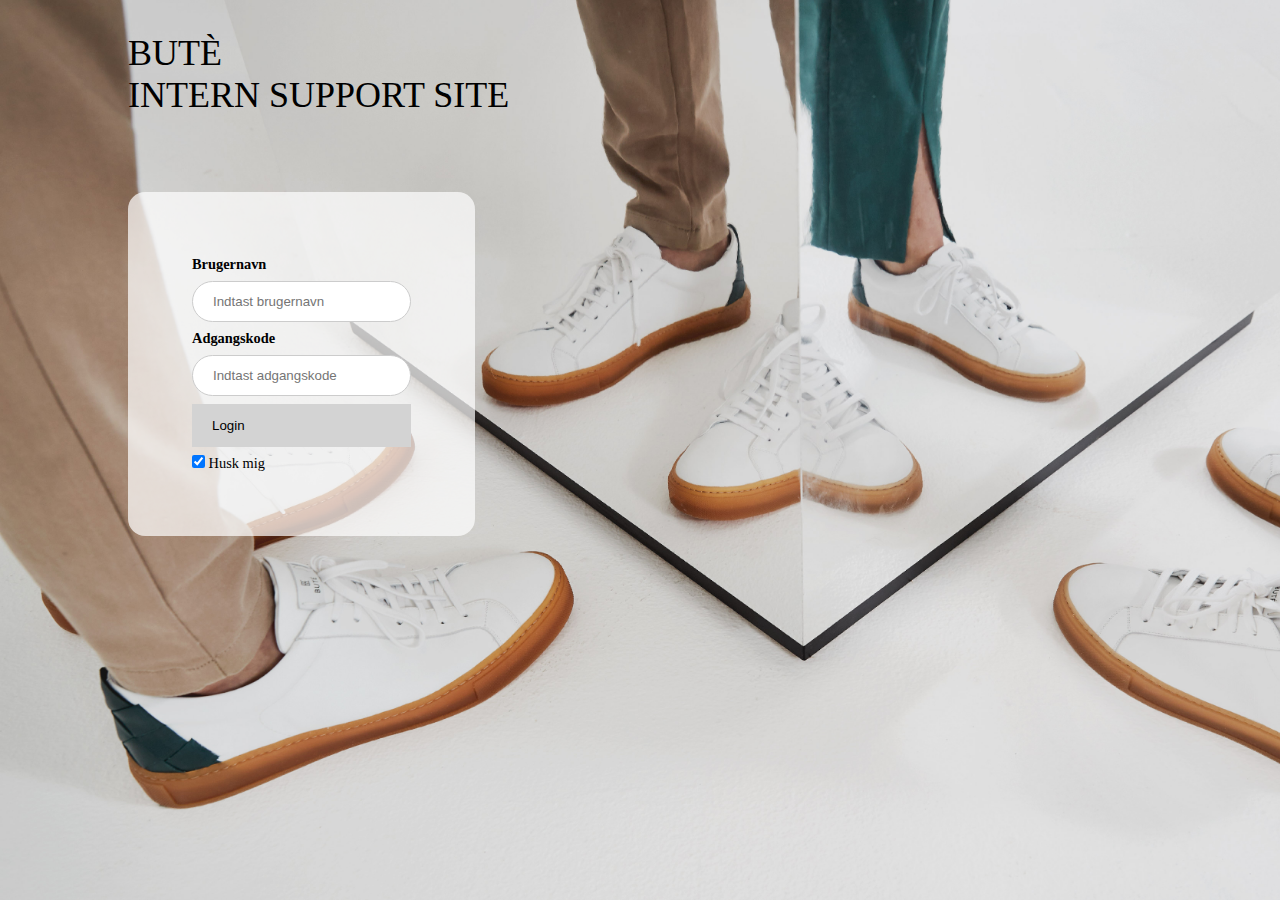
<file: index.html>
<!DOCTYPE html>
<html lang="da">
<head>
    <meta charset="UTF-8">
    <meta http-equiv="X-UA-Compatible" content="IE=edge">
    <meta name="viewport" content="width=device-width, initial-scale=1.0">
    <title>Intern support site</title>
    <link rel="stylesheet" href="css/style.css">
    <link rel="icon" type="image/x-icon" href="image/logo_32x32.png">

</head>

<body class="forside_container">
    
    <div class="loginContainer">
        <h1 class="h1login">BUTÈ <br> INTERN SUPPORT SITE</h1>

        <div class="login">
      <label for="uname"><b>Brugernavn</b></label>
      <input type="text" placeholder="Indtast brugernavn" name="uname" id="username" required>

      <label for="psw"><b>Adgangskode</b></label>
      <input type="password" placeholder="Indtast adgangskode" name="psw" id="password" required>
        
      <button type="button" value="Login" id="submit" onclick="validate()">Login</button>
      <label>
        <input type="checkbox" checked="checked" name="remember" id="rmbme"> Husk mig
      </label>
        </div>
    </div>
  

    <script src="js/login.js"></script>
</body>
</html>
</file>
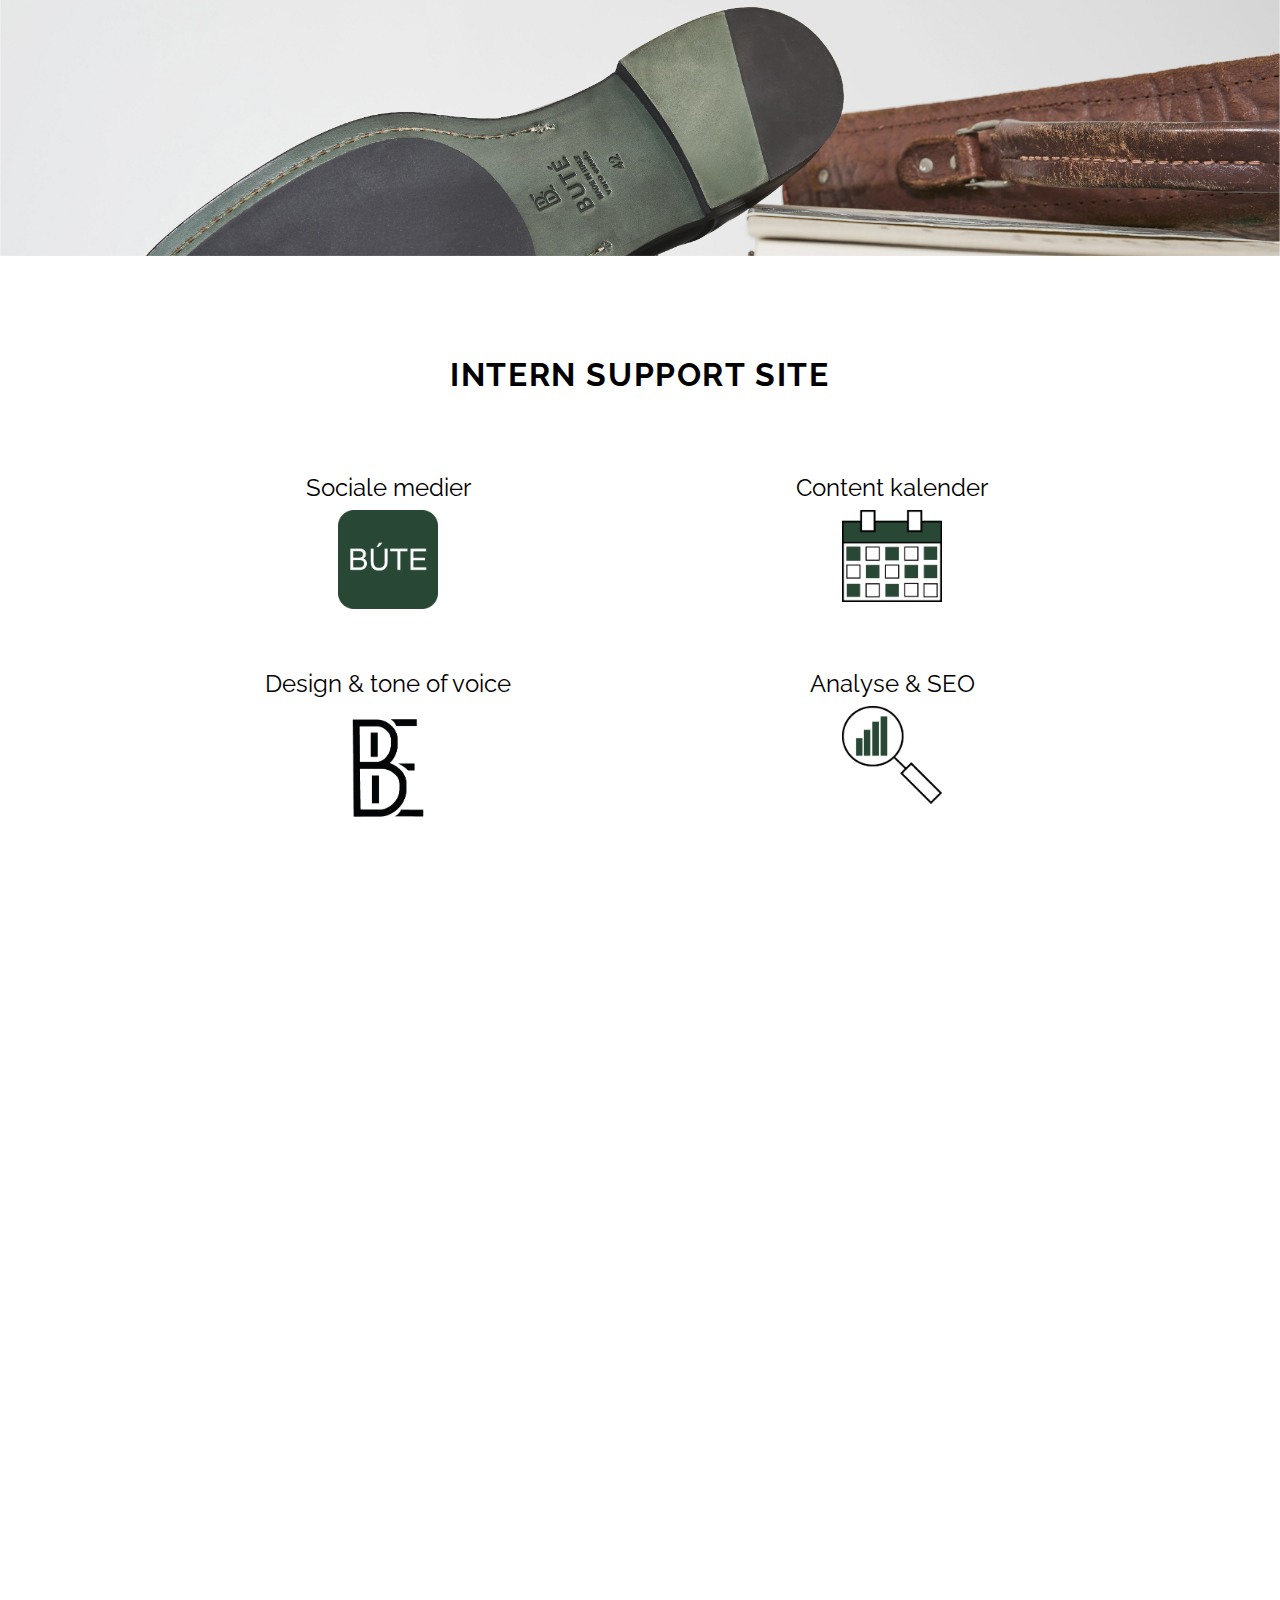
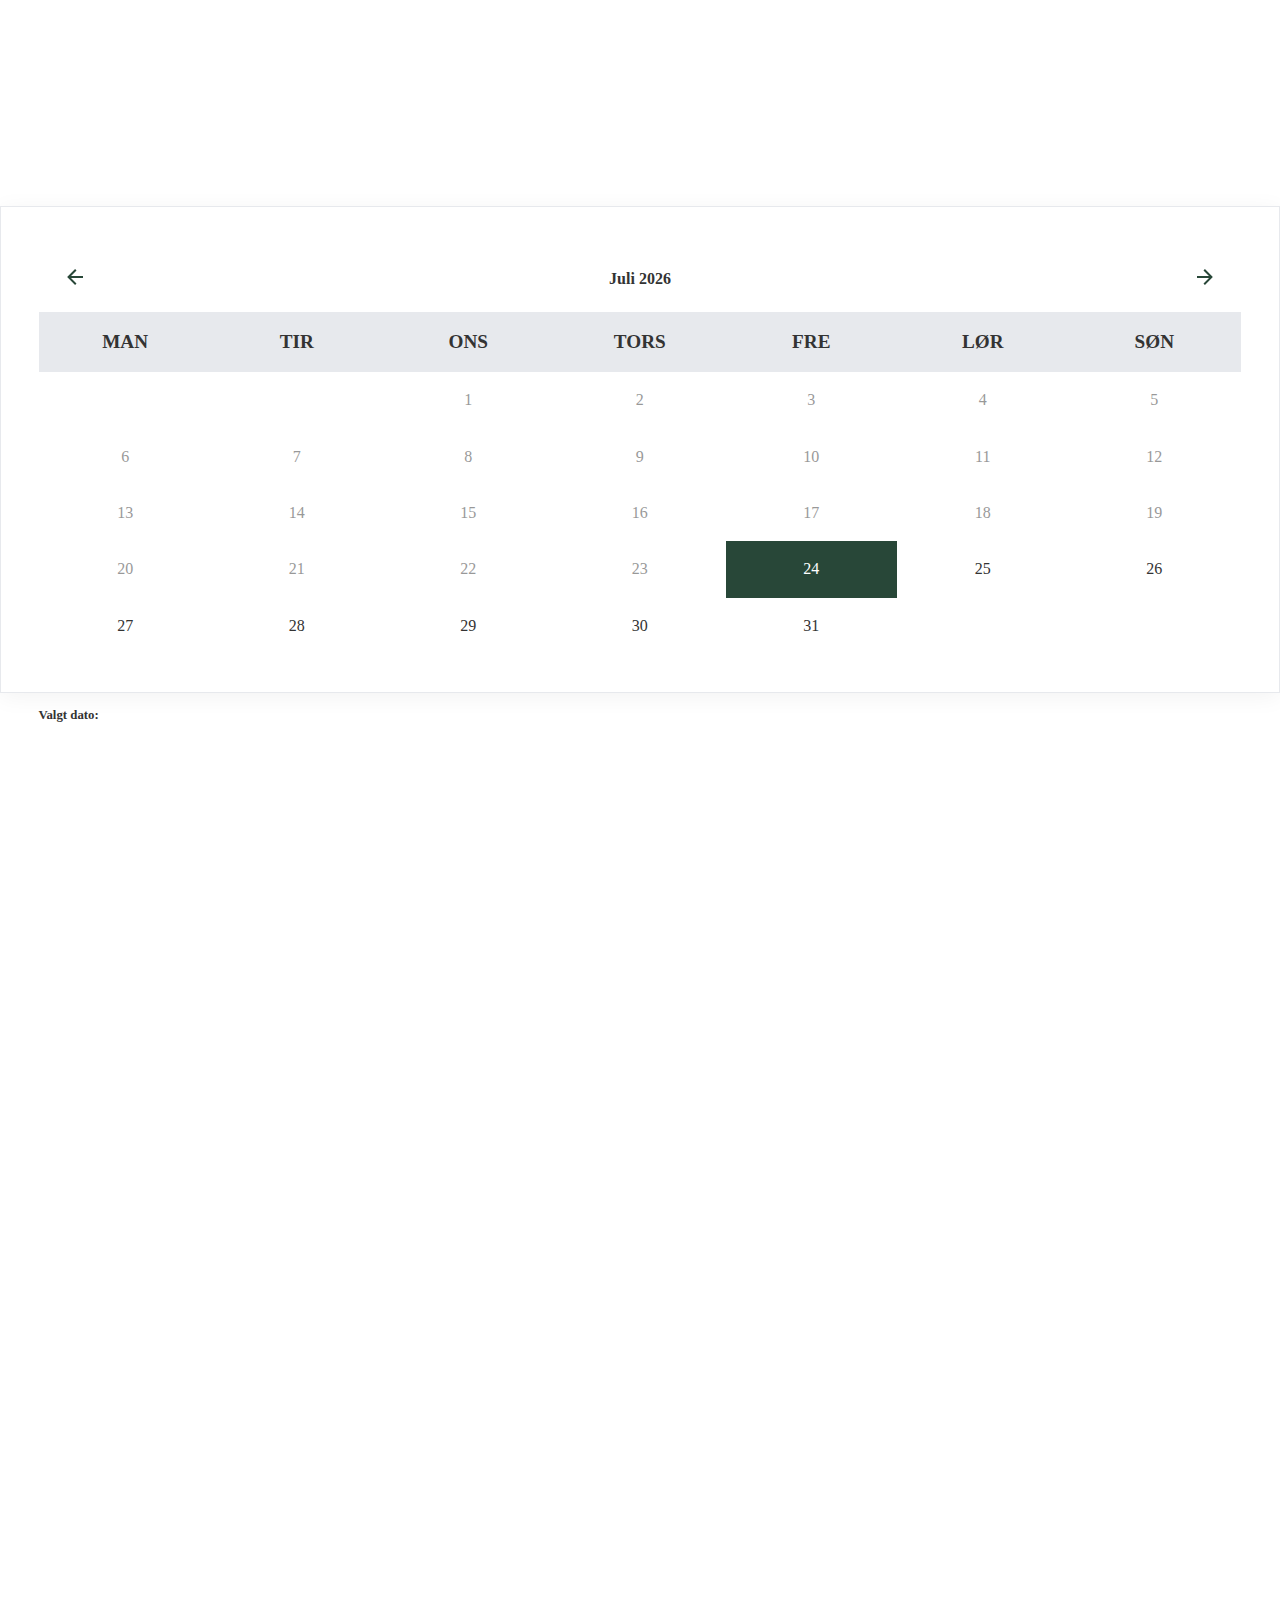
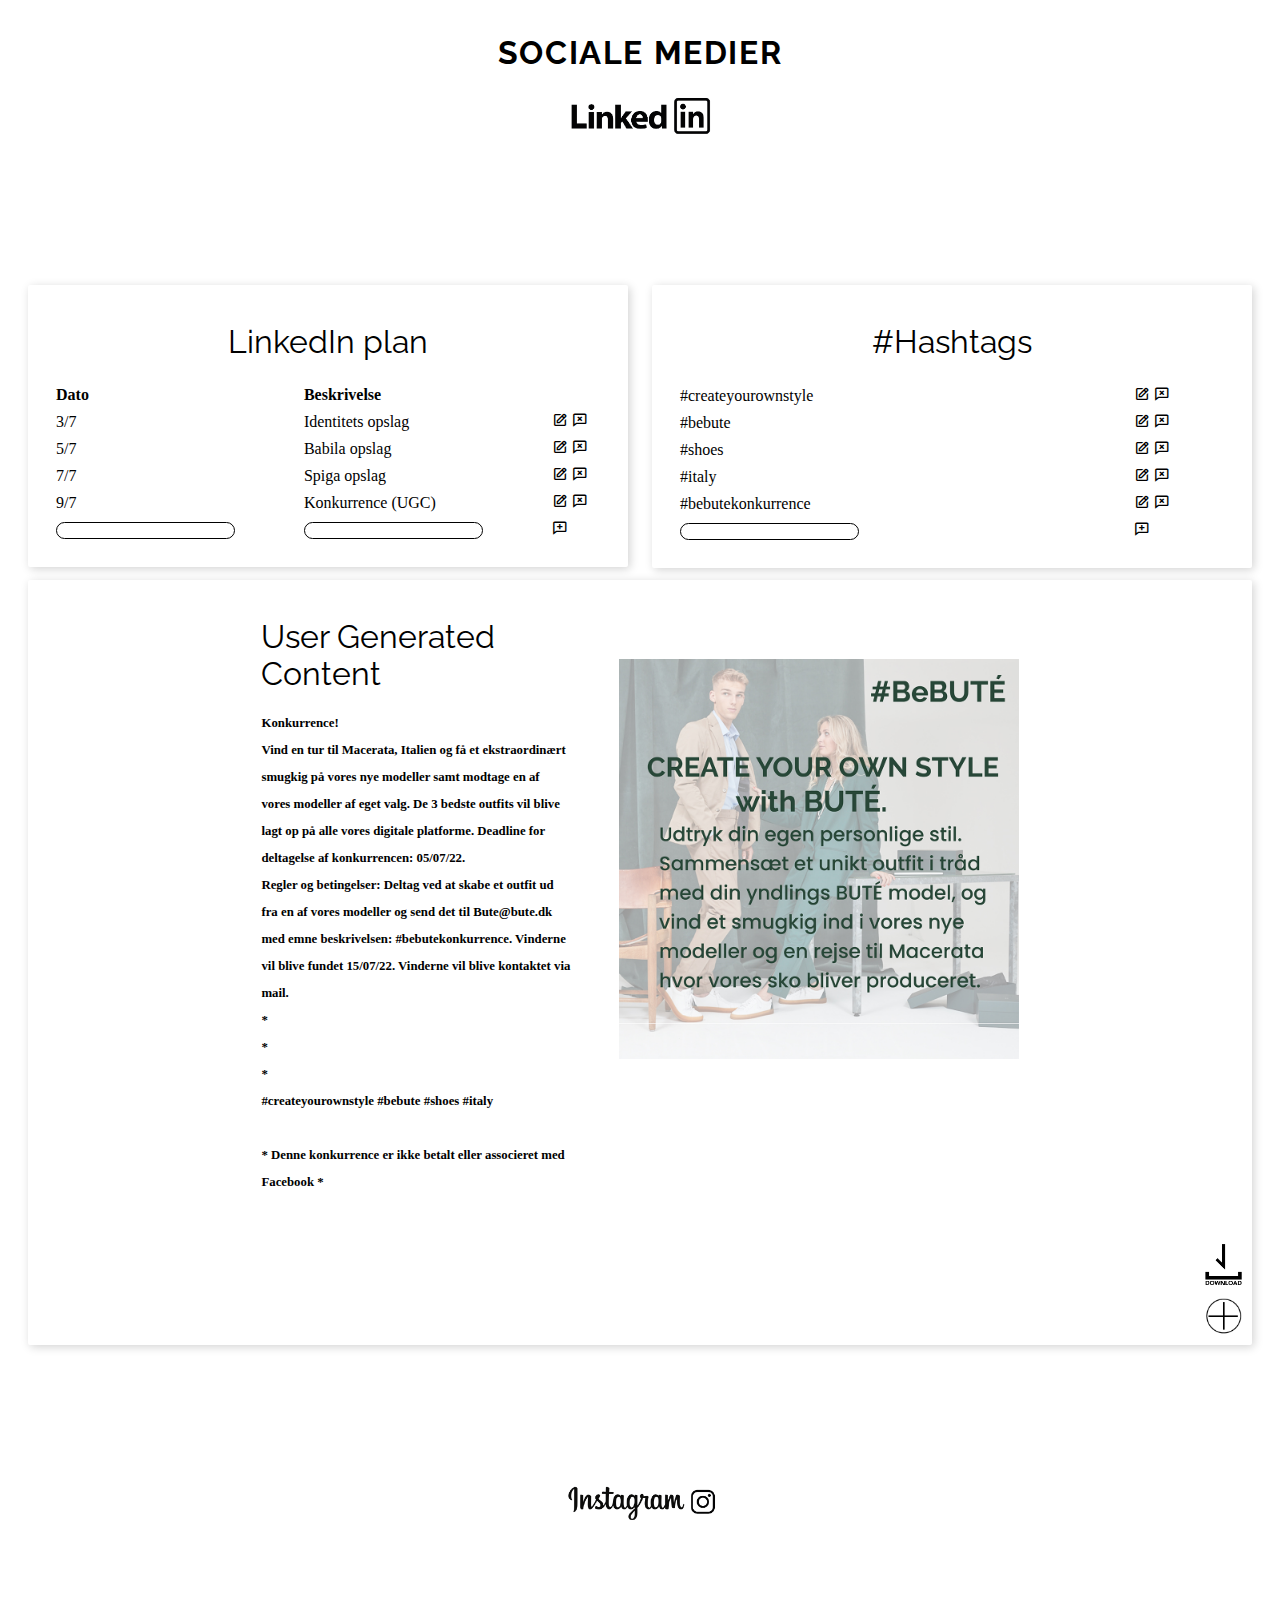
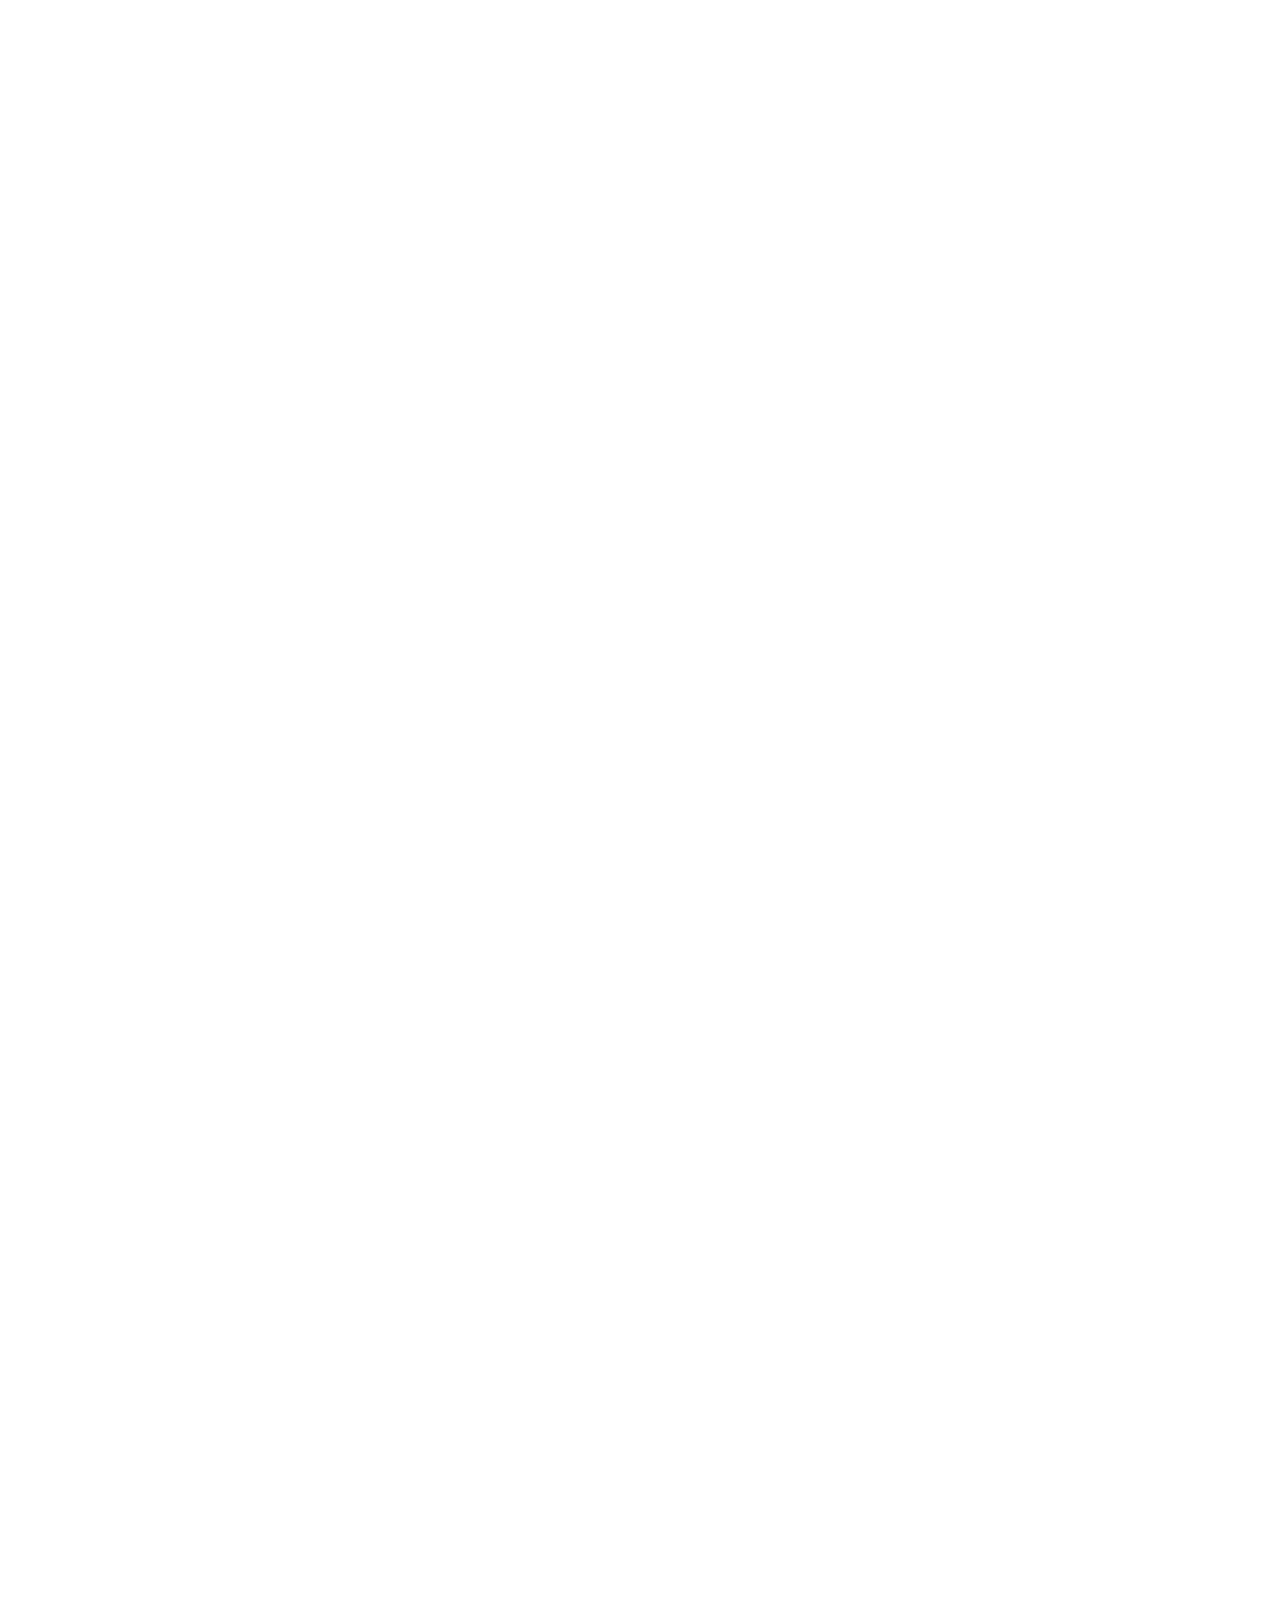
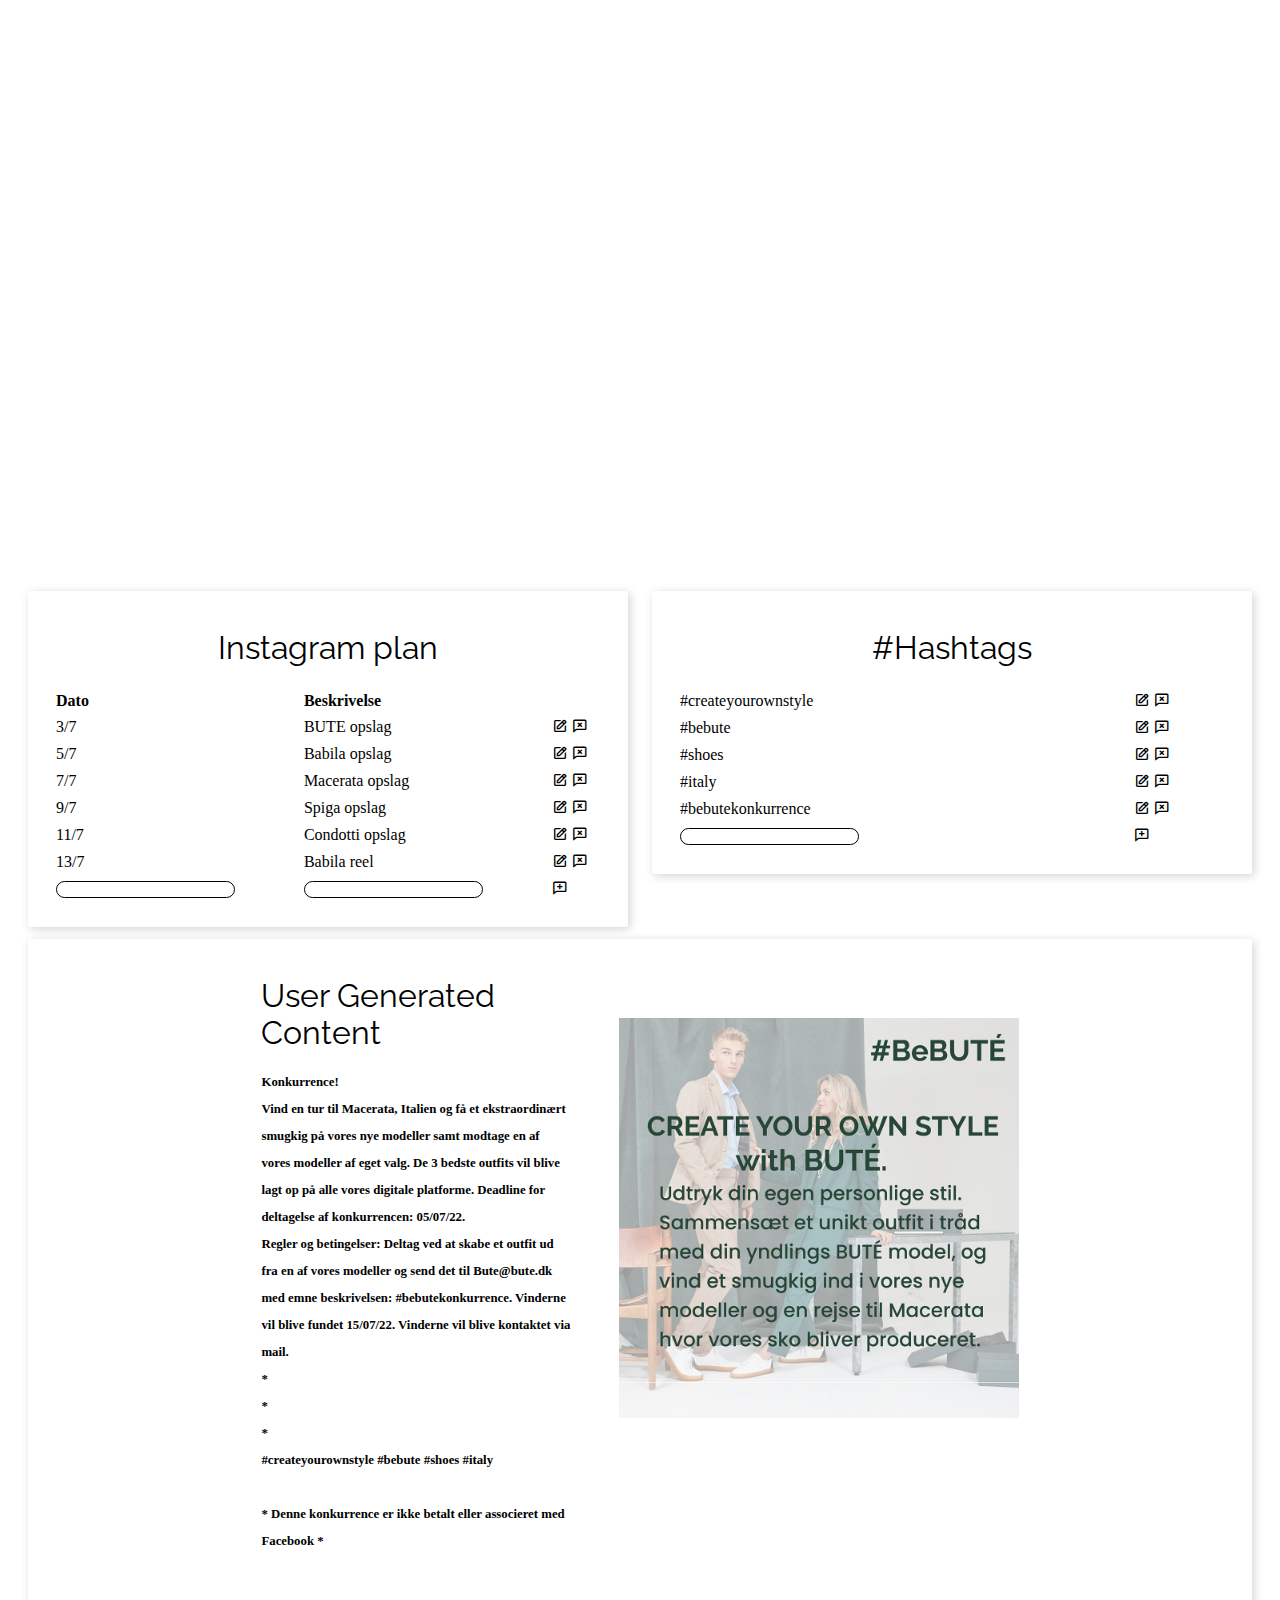
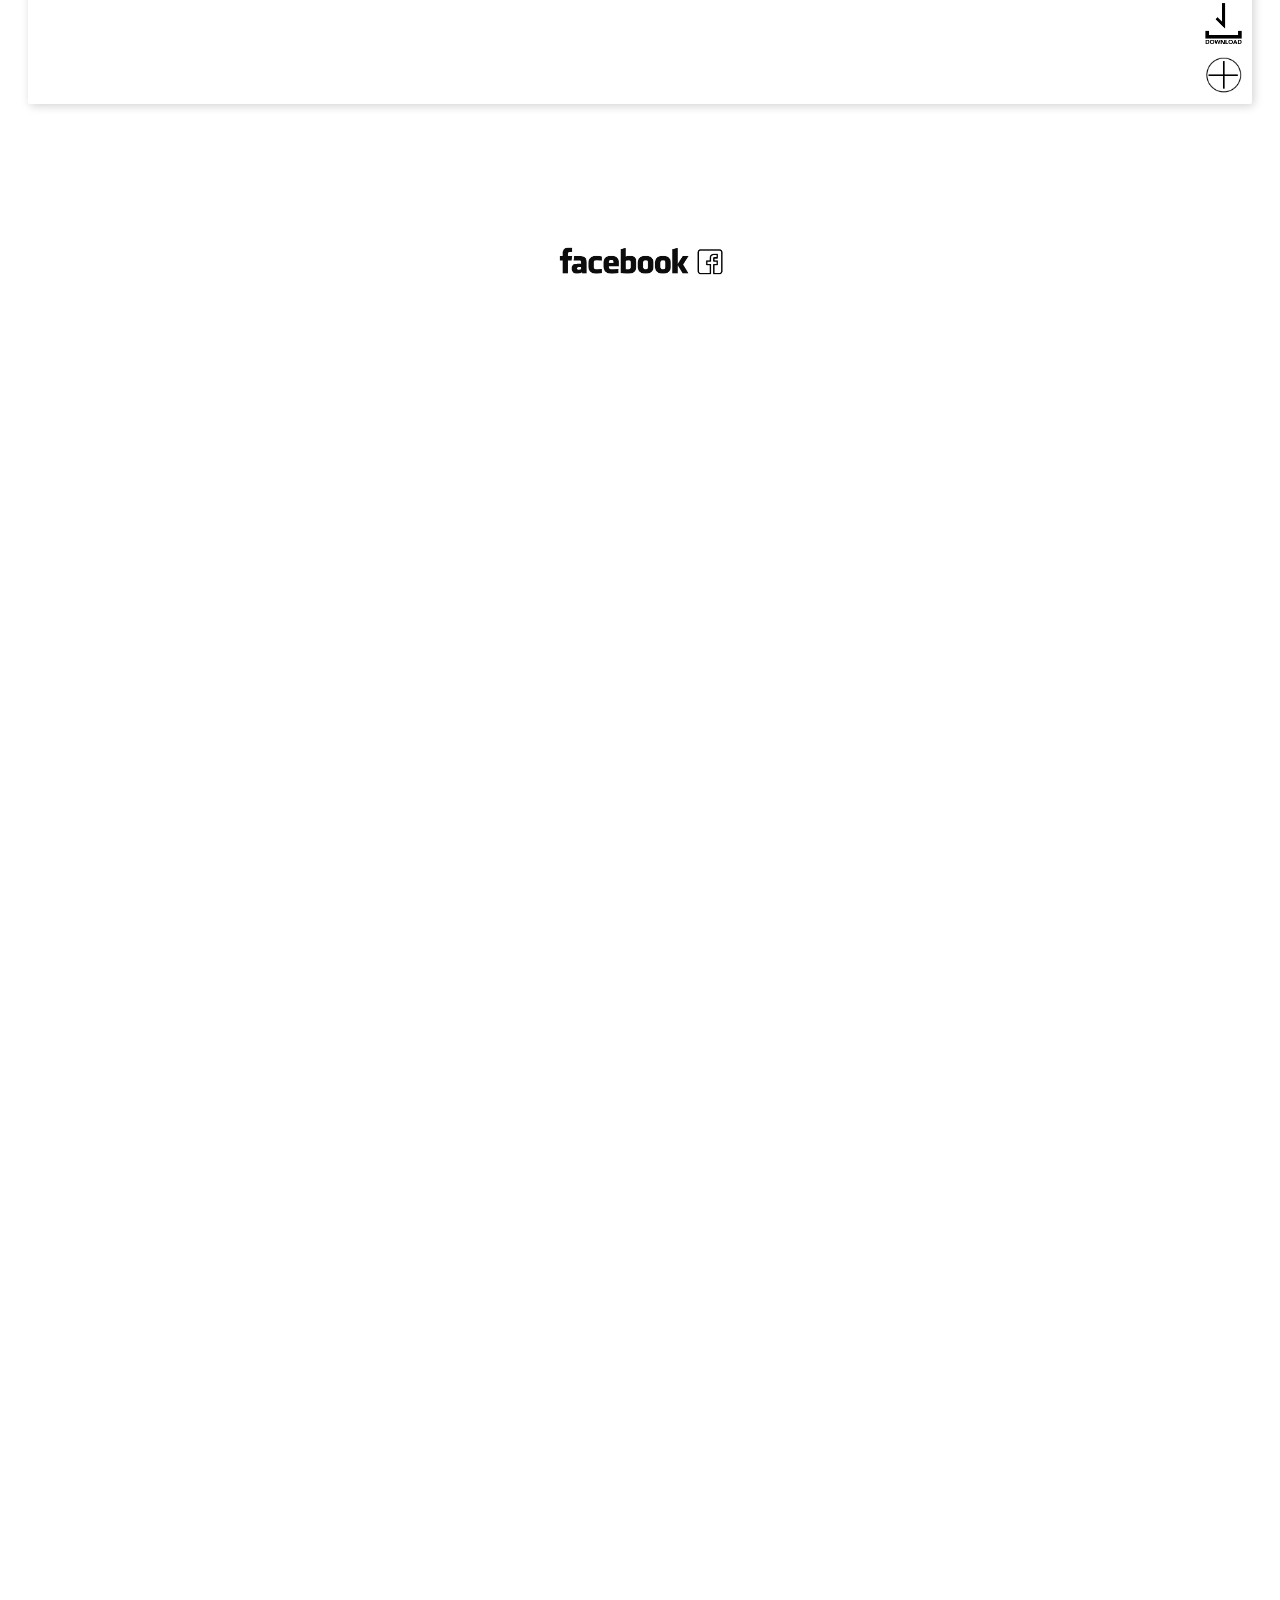
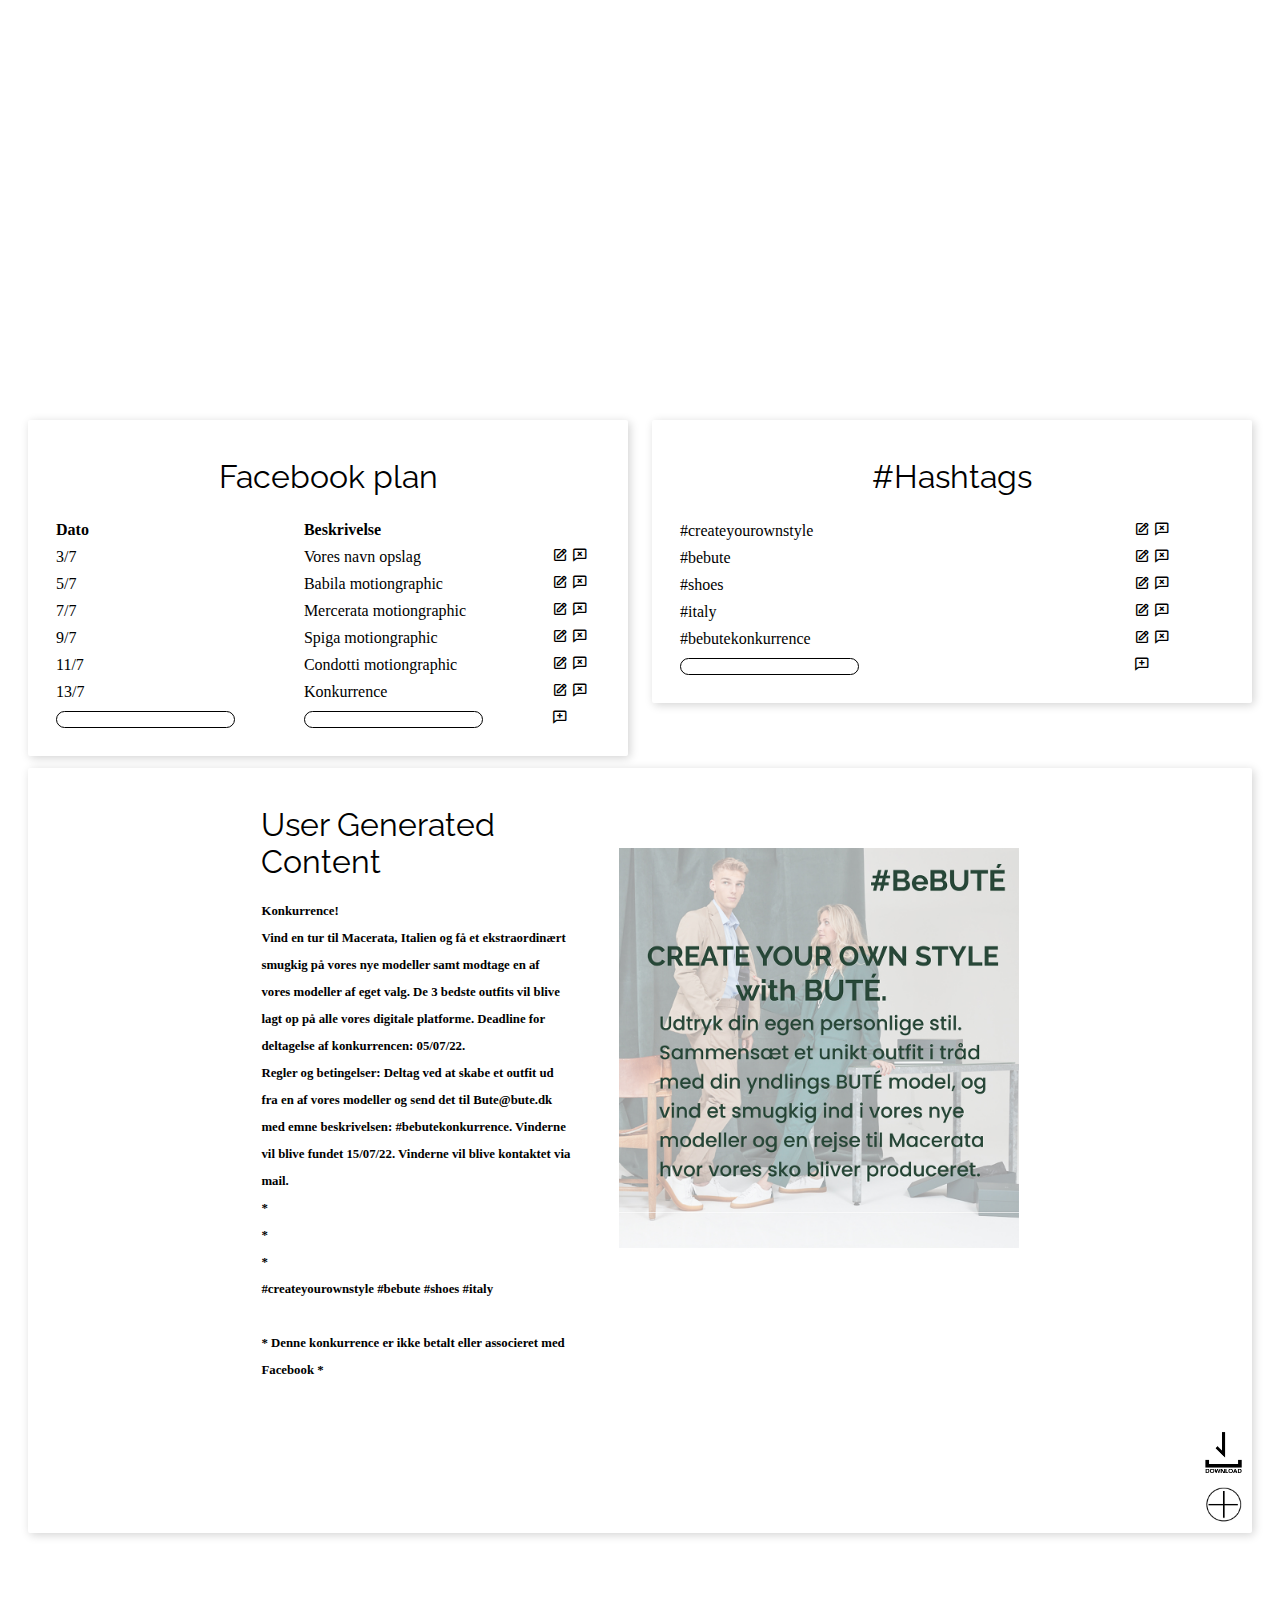
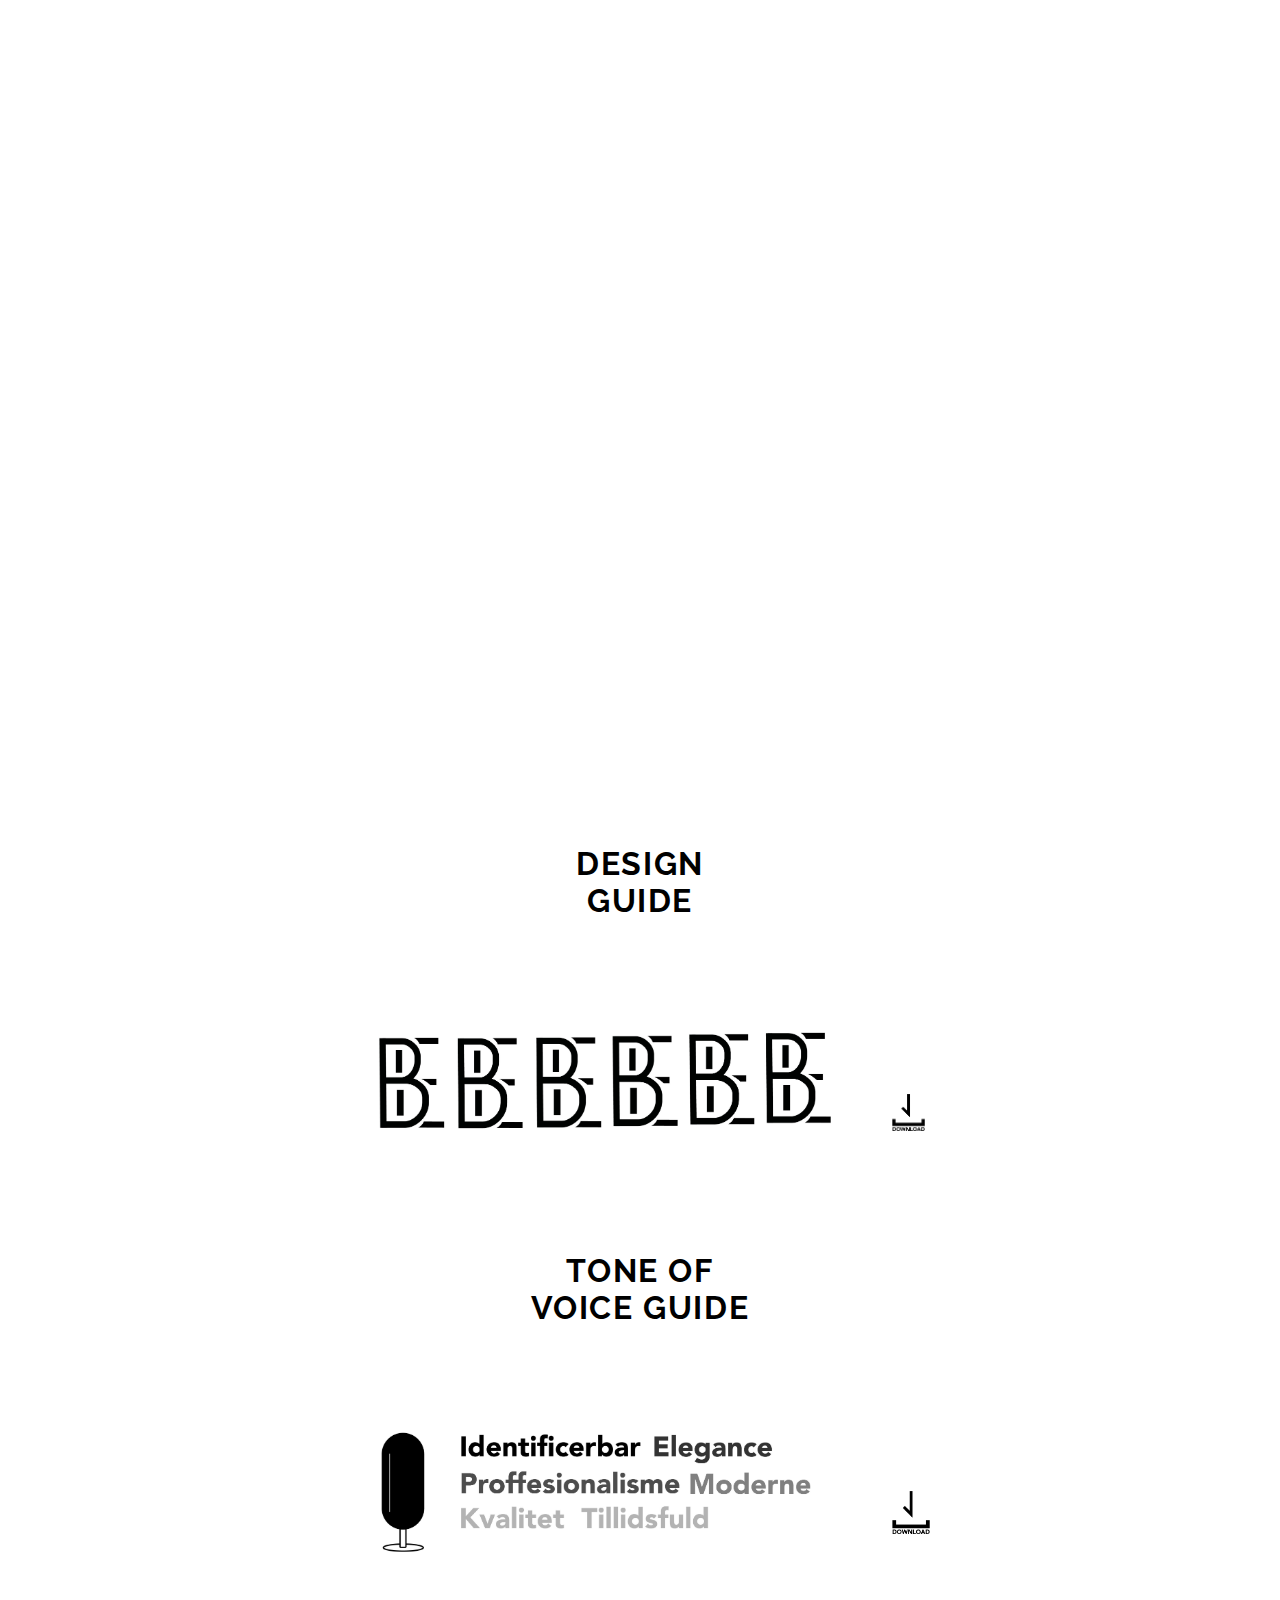
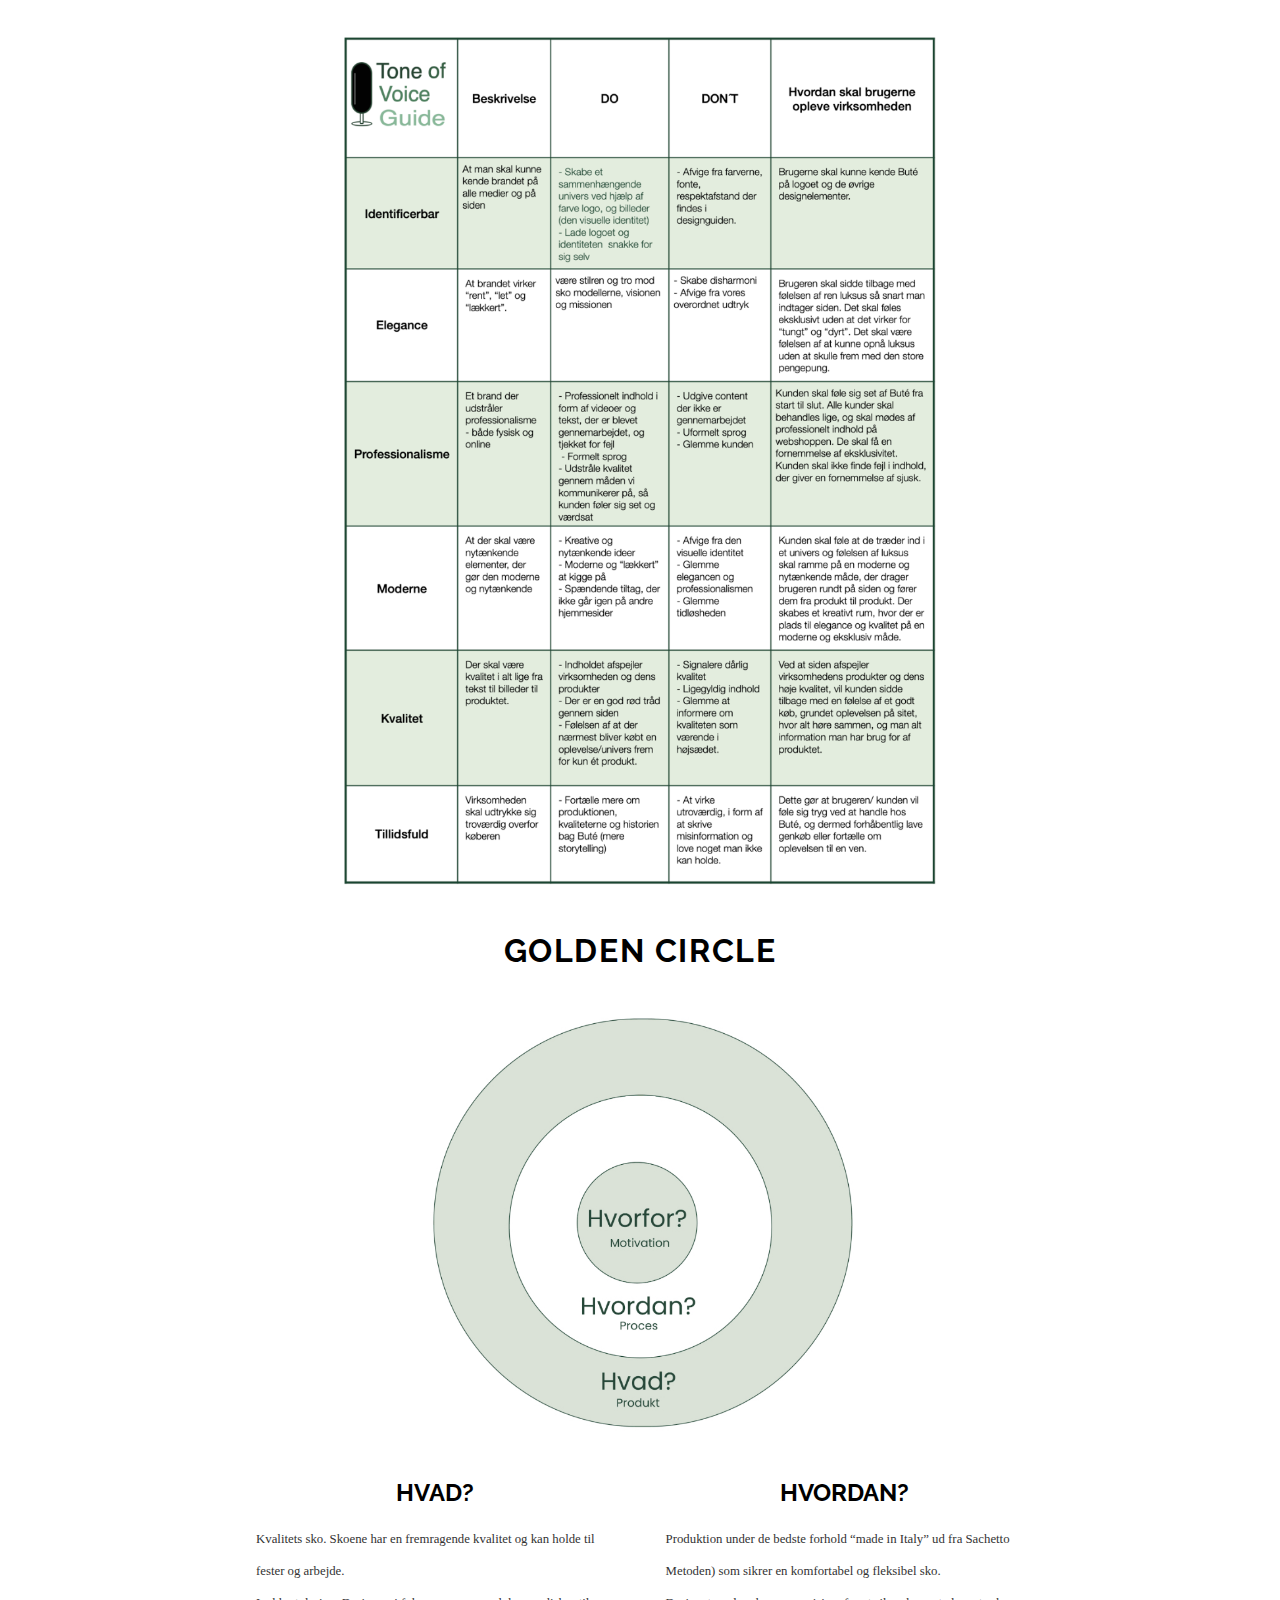
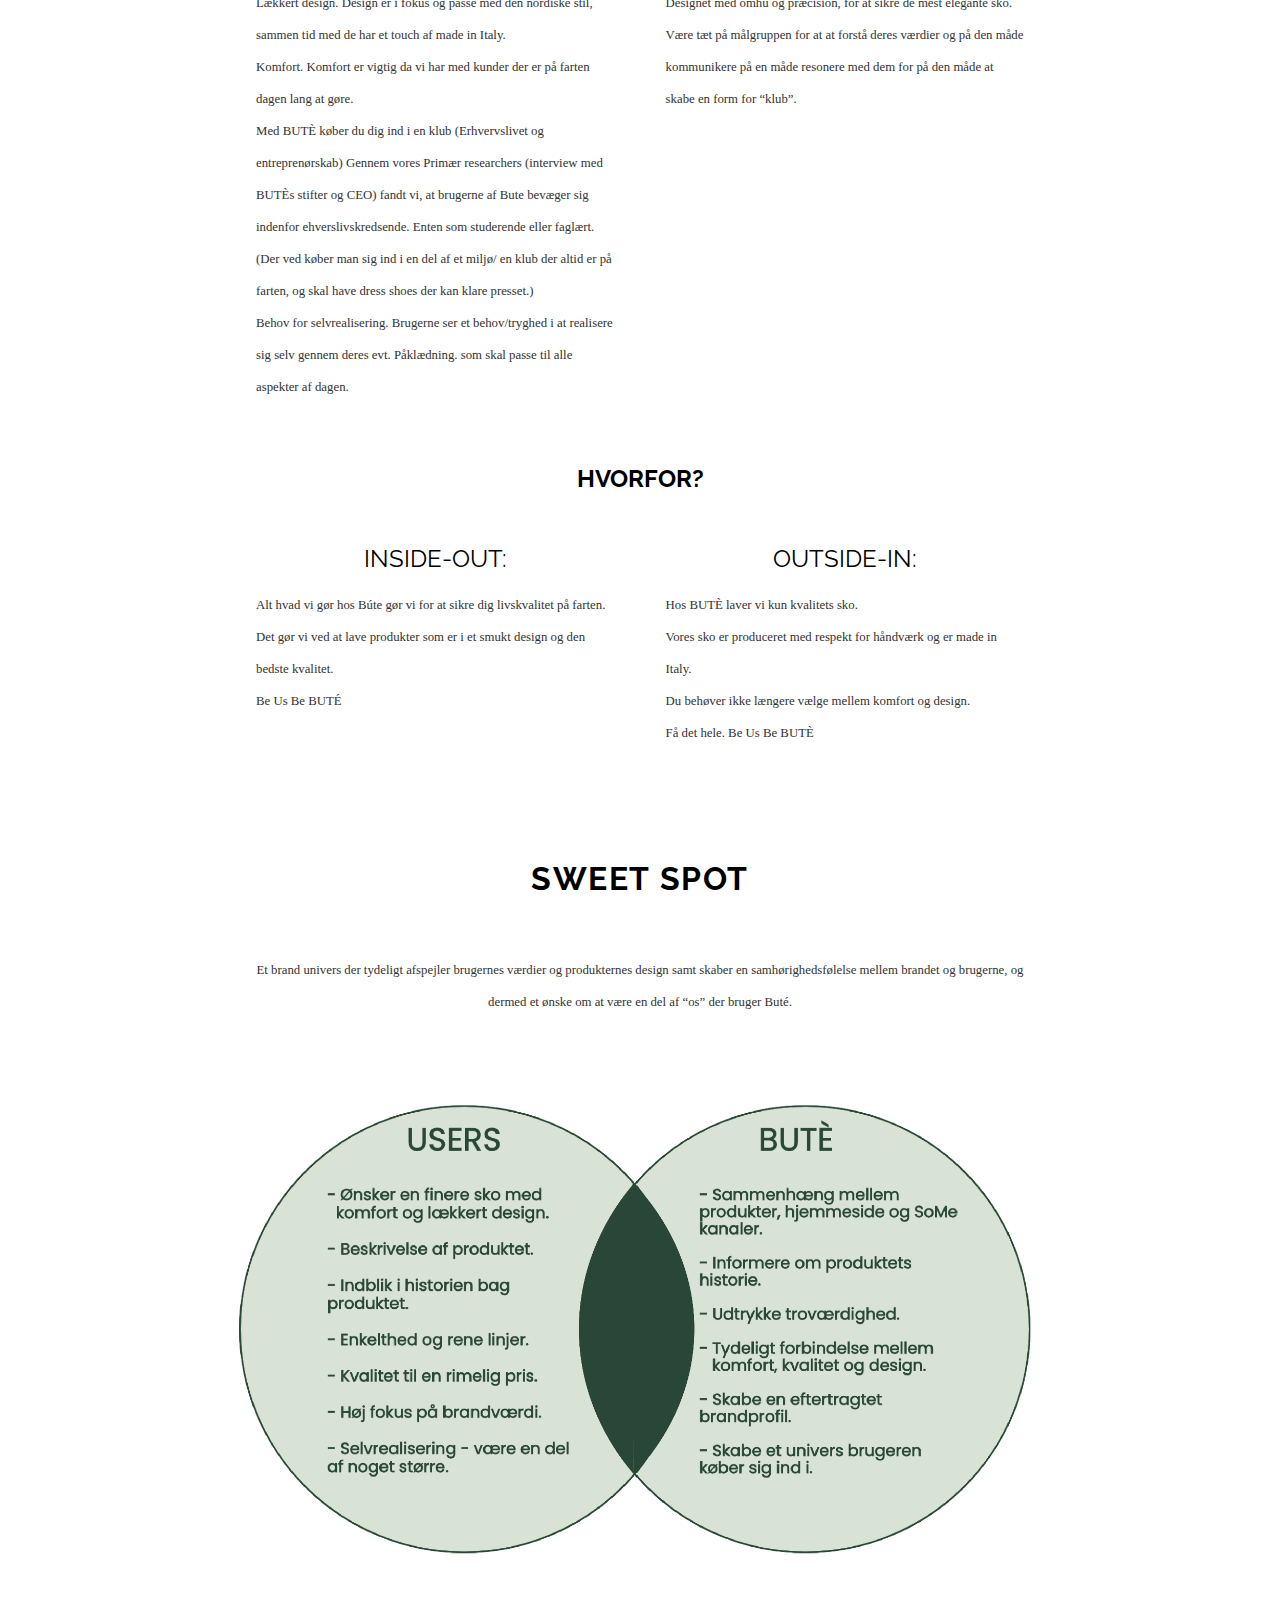
<file: login.html>
<!DOCTYPE html>
<html lang="da">
<head>
    <meta charset="UTF-8">
    <meta http-equiv="X-UA-Compatible" content="IE=edge">
    <meta name="viewport" content="width=device-width, initial-scale=1.0">
    <title>Intern support site</title>
     <!-- boxicons -->
    <link href='https://unpkg.com/boxicons@2.1.2/css/boxicons.min.css' rel='stylesheet'>
    <link rel="stylesheet" href="css/style.css">
    <link rel="icon" type="image/x-icon" href="image/internsupportsite-bute-img/favicon.png">

</head>

<body>
    <header>
        <img class="header" src="image/internsupportsite-bute-img/top-img.jpg" alt="header">
    </header>

    <div class="container" id="top">
        <div class="title">
            <h1>Intern support site</h1>
            <div class="row">
                <div class="column">
                    <h2>Sociale medier</h2>
               <a href="#some"><img src="image/internsupportsite-bute-img/BUTEsome.png" alt="some-ikon"></a>
                </div>

                <div class="column">
                    <h2>Content kalender</h2>
               <a href="#v-cal"> <img src="image/internsupportsite-bute-img/Kalendersome.png" alt="kalender-ikon"></a>
                </div>

                <div class="column">
                    <h2>Design & tone of voice</h2>
                    <a href="#designguide"> <img src="image/internsupportsite-bute-img/logo-lettermark.png" alt="logo-ikon"> </a>
                </div>

                <div class="column">
                    <h2>Analyse & SEO</h2>
                    <a href="#analyse"> <img src="image/internsupportsite-bute-img/Analysesome.png" alt="analyse-ikon"></a>
                </div>
            </div>
        </div>

        <div class="pa parallax" id="soenderhoej">
        </div>

        
            <div id="v-cal">
                <div class="vcal-header">
                    <button class="vcal-btn" data-calendar-toggle="previous">
                        <svg height="24" version="1.1" viewbox="0 0 24 24" width="24" xmlns="http://www.w3.org/2000/svg">
                            <path d="M20,11V13H8L13.5,18.5L12.08,19.92L4.16,12L12.08,4.08L13.5,5.5L8,11H20Z"></path>
                        </svg>
                    </button>
    
                    <div class="vcal-header__label" data-calendar-label="month">
                        March 2017
                    </div>
    
    
                    <button class="vcal-btn" data-calendar-toggle="next">
                        <svg height="24" version="1.1" viewbox="0 0 24 24" width="24" xmlns="http://www.w3.org/2000/svg">
                            <path d="M4,11V13H16L10.5,18.5L11.92,19.92L19.84,12L11.92,4.08L10.5,5.5L16,11H4Z"></path>
                        </svg>
                    </button>
                </div>
                <div class="vcal-week">
                    <span>Man</span>
                    <span>Tir</span>
                    <span>Ons</span>
                    <span>Tors</span>
                    <span>Fre</span>
                    <span>Lør</span>
                    <span>Søn</span>
                </div>
                <div class="vcal-body" data-calendar-area="month"></div>
            </div>
    
            <p class="demo-picked">
                Valgt dato:
                <span data-calendar-label="picked"></span>
            </p>


        <div class="ist parallax">
        </div>

        <div id="some" class="between">
            <div class="title middle">
                <h1>Sociale medier</h1>
                <img class="widgetheader" src="image/internsupportsite-bute-img/linkedin.png" alt="linkedin-logo">
        
                <div class="tagembed-container" style=" width:100%;height:100%;overflow: auto;"><div class="tagembed-socialwall" data-wall-id="48445" view-url="https://widget.tagembed.com/48445?view">  </div> <script src="//widget.tagembed.com/embed.min.js" type="text/javascript"></script></div>
            </div>
        </div>     
        
        <div class="row3">
            <div class="bokse">
                <h4 class="h4bokse">LinkedIn plan</h4>
                <table cellspacing=8 id="data_table5" border="1">
                    <tr>
                    <th>Dato</th>
                    <th>Beskrivelse</th>
                    </tr>
                    
                    <tr id="rowwwww1">
                    <td id="date_rowww1">3/7</td>
                    <td id="info_rowww1">Identitets opslag</td>
                    <td class="td">
                    <i class='bx bx-edit' type="button" id="edit_bu1" class="edit" onclick="edit_row5('1')"></i>
                    <i class='bx bx-save' type="button" id="save_bu1" class="save" onclick="save_row5('1')"></i>
                    <i class='bx bx-comment-x' type="button" class="delete" onclick="delete_row5('1')"></i>
                    </td>
                    </tr>
                    
                    <tr id="rowwwww2">
                    <td id="date_rowww2">5/7</td>
                    <td id="info_rowww2">Babila opslag</td>
                    <td class="td">
                    <i class='bx bx-edit' type="button" id="edit_bu2" class="edit" onclick="edit_row5('2')"></i>
                    <i class='bx bx-save' type="button" id="save_bu2" class="save" onclick="save_row5('2')"></i>
                    <i class='bx bx-comment-x' type="button" class="delete" onclick="delete_row5('2')"></i>
                    </td>
                    </tr>
                    
                    <tr id="rowwwww3">
                    <td id="date_rowww3">7/7</td>
                    <td id="info_rowww3">Spiga opslag</td>
                    <td class="td">
                    <i class='bx bx-edit' type="button" id="edit_bu3" class="edit" onclick="edit_row5('3')"></i>
                    <i class='bx bx-save' type="button" id="save_bu3" class="save" onclick="save_row5('3')"></i>
                    <i class='bx bx-comment-x' type="button" class="delete" onclick="delete_row5('3')"></i>
                    </td>
                    </tr>

                    <tr id="rowwww4">
                        <td id="date_rowww4">9/7</td>
                        <td id="info_rowww4">Konkurrence (UGC)</td>
                        <td class="td">
                        <i class='bx bx-edit' type="button" id="edit_bu3" class="edit" onclick="edit_row5('4')"></i>
                        <i class='bx bx-save' type="button" id="save_bu3" class="save" onclick="save_row5('4')"></i>
                        <i class='bx bx-comment-x' type="button" class="delete" onclick="delete_row5('4')"></i>
                        </td>
                        </tr>
                    
                    <tr>
                    <td><input type="text" id="new_date3"></td>
                    <td><input type="text" id="new_info3"></td>
                    <td><i class='bx bx-comment-add' type="button" class="add" onclick="add_row5();"></i></td>
                    </tr>
                    
                    </table>
                </div>
            
            <div class="bokse">
                <h4 class="h4bokse">#Hashtags</h4>
        
            <table cellspacing=8 id="data_table6" border="1">
                    
                    <tr id="rowwwwww1">
                    <td id="name_rowww1">#createyourownstyle</td>
                    <td class="td">
                    <i class='bx bx-edit' type="button" id="edit_b1" class="edit" onclick="edit_row6('1')"></i>
                    <i class='bx bx-save' type="button" id="save_b1" class="save" onclick="save_row6('1')"></i>
                    <i class='bx bx-comment-x' type="button" class="delete" onclick="delete_row6('1')"></i>
                    </td>
                    </tr>
                    
                    <tr id="rowwwwww2">
                    <td id="name_rowww2">#bebute </td>
                    <td class="td">
                    <i class='bx bx-edit' type="button" id="edit_b2" class="edit" onclick="edit_row6('2')"></i>
                    <i class='bx bx-save' type="button" id="save_b2" class="save" onclick="save_row6('2')"></i>
                    <i class='bx bx-comment-x' type="button" class="delete" onclick="delete_row6('2')"></i>
                    </td>
                    </tr>
                    
                    <tr id="rowwwwww3">
                    <td id="name_rowww3">#shoes</td>
                    <td class="td">
                    <i class='bx bx-edit' type="button" id="edit_b3" class="edit" onclick="edit_row6('3')"></i>
                    <i class='bx bx-save' type="button" id="save_b3" class="save" onclick="save_row6('3')"></i>
                    <i class='bx bx-comment-x' type="button" class="delete" onclick="delete_row6('3')"></i>
                    </td>
                    </tr>
        
                    <tr id="rowwwwww4">
                    <td id="name_rowww4">#italy</td>
                    <td class="td">
                    <i class='bx bx-edit' type="button" id="edit_b4" class="edit" onclick="edit_row6('4')"></i>
                    <i class='bx bx-save' type="button" id="save_b4" class="save" onclick="save_row6('4')"></i>
                    <i class='bx bx-comment-x' type="button" class="delete" onclick="delete_row6('4')"></i>
                    </td>
                    </tr>
        
                    <tr id="rowwwwww5">
                    <td id="name_rowww5">#bebutekonkurrence</td>
                    <td class="td">
                    <i class='bx bx-edit' type="button" id="edit_b5" class="edit" onclick="edit_row6('5')"></i>
                    <i class='bx bx-save' type="button" id="save_b5" class="save" onclick="save_row6('5')"></i>
                    <i class='bx bx-comment-x' type="button" class="delete" onclick="delete_row6('5')"></i>
                    </td>
                    </tr>   
                    
                    <tr>
                    <td><input type="text" id="new_name4"></td>
                    <td><i class='bx bx-comment-add' type="button" class="add" onclick="add_row6();"></i></td>
                    </tr>
                    
                    </table>
        
            </div>
        
        <div class="bokse_ugc">
                
            <div class="ugc_flex">
                <div class="ugc_flex1">
                <h4 class="h4bokse_ugc">User Generated Content</h4>
                <p class="tekst_ugc"> Konkurrence! <br>
                    Vind en tur til Macerata, Italien og få et ekstraordinært smugkig på vores nye modeller samt modtage en af vores modeller af eget valg. De 3 bedste outfits vil blive lagt op på alle vores digitale platforme. Deadline for deltagelse af konkurrencen: 05/07/22.
                    <br>
                    Regler og betingelser: Deltag ved at skabe et outfit ud fra en af vores modeller og send det til Bute@bute.dk med emne beskrivelsen: #bebutekonkurrence. Vinderne vil blive fundet 15/07/22. Vinderne vil blive kontaktet via mail.  
                    <br>*
                    <br>*
                    <br>*
                    <br> #createyourownstyle #bebute #shoes #italy
                    <br>
                    <br>
                    * Denne konkurrence er ikke betalt eller associeret med Facebook *</p>
                </div>
                <div class="ugc_flex2">
                <img class="pjece" src="image/internsupportsite-bute-img/Butekonk.jpg" alt="Buté konkurrence">
                </div>    
            </div> 
                <a href="image/internsupportsite-bute-img/Butekonk.jpg"> <img class="download_pjece_ugc" src="image/download.png"  alt="download">
                </a> 
                <img class="plus_ugc" src="image/plus.png"  alt="plus">
        </div>
        </div>


        <div id="some" class="between">
            <div class="title middle">
                <img class="widgetheader" src="image/internsupportsite-bute-img/instagram.png" alt="instagram-logo">
                <!-- SnapWidget -->
<iframe src="https://snapwidget.com/embed/1000153" class="snapwidget-widget" allowtransparency="true" frameborder="0" scrolling="no" style="border:none; overflow:hidden;  width:960px; height:2116px"></iframe>
</div>
</div>

<div class="row3">
    <div class="bokse">
        <h4 class="h4bokse">Instagram plan</h4>
        <table cellspacing=8 id="data_table" border="1">
            <tr>
            <th>Dato</th>
            <th>Beskrivelse</th>
            </tr>
            
            <tr id="row1">
            <td id="date_row1">3/7</td>
            <td id="info_row1">BUTE opslag</td>
            <td class="td">
            <i class='bx bx-edit' type="button" id="edit_button1" class="edit" onclick="edit_row('1')"></i>
            <i class='bx bx-save' type="button" id="save_button1" class="save" onclick="save_row('1')"></i>
            <i class='bx bx-comment-x' type="button" class="delete" onclick="delete_row('1')"></i>
            </td>
            </tr>
            
            <tr id="row2">
            <td id="date_row2">5/7</td>
            <td id="info_row2">Babila opslag</td>
            <td class="td">
            <i class='bx bx-edit' type="button" id="edit_button2" class="edit" onclick="edit_row('2')"></i>
            <i class='bx bx-save' type="button" id="save_button2" class="save" onclick="save_row('2')"></i>
            <i class='bx bx-comment-x' type="button" class="delete" onclick="delete_row('2')"></i>
            </td>
            </tr>
            
            <tr id="row3">
            <td id="date_row3">7/7</td>
            <td id="info_row3">Macerata opslag</td>
            <td class="td">
            <i class='bx bx-edit' type="button" id="edit_button3" class="edit" onclick="edit_row('3')"></i>
            <i class='bx bx-save' type="button" id="save_button3" class="save" onclick="save_row('3')"></i>
            <i class='bx bx-comment-x' type="button" class="delete" onclick="delete_row('3')"></i>
            </td>
            </tr>

            <tr id="row4">
            <td id="date_row4">9/7</td>
            <td id="info_row4">Spiga opslag</td>
            <td class="td">
            <i class='bx bx-edit' type="button" id="edit_button4" class="edit" onclick="edit_row('4')"></i>
            <i class='bx bx-save' type="button" id="save_button4" class="save" onclick="save_row('4')"></i>
            <i class='bx bx-comment-x' type="button" class="delete" onclick="delete_row('4')"></i>
            </td>
            </tr>

            <tr id="row5">
            <td id="date_row5">11/7</td>
            <td id="info_row5">Condotti opslag</td>
            <td class="td">
            <i class='bx bx-edit' type="button" id="edit_button5" class="edit" onclick="edit_row('5')"></i>
            <i class='bx bx-save' type="button" id="save_button5" class="save" onclick="save_row('5')"></i>
            <i class='bx bx-comment-x' type="button" class="delete" onclick="delete_row('5')"></i>
            </td>
            </tr>

            <tr id="row6">
            <td id="date_row6">13/7</td>
            <td id="info_row6">Babila reel</td>
            <td class="td">
            <i class='bx bx-edit' type="button" id="edit_button6" class="edit" onclick="edit_row('6')"></i>
            <i class='bx bx-save' type="button" id="save_button6" class="save" onclick="save_row('6')"></i>
            <i class='bx bx-comment-x' type="button" class="delete" onclick="delete_row('6')"></i>
            </td>
            </tr>
            
            <tr>
            <td><input type="text" id="new_date"></td>
            <td><input type="text" id="new_info"></td>
            <td><i class='bx bx-comment-add' type="button" class="add" onclick="add_row();"></i></td>
            </tr>
            
            </table>
        </div>
    
    <div class="bokse">
        <h4 class="h4bokse">#Hashtags</h4>

    <table cellspacing=8 id="data_table2" border="1">
            
            <tr id="roww1">
            <td id="name_row1">#createyourownstyle</td>
            <td class="td">
            <i class='bx bx-edit' type="button" id="edit_butto1" class="edit" onclick="edit_row2('1')"></i>
            <i class='bx bx-save' type="button" id="save_butto1" class="save" onclick="save_row2('1')"></i>
            <i class='bx bx-comment-x' type="button" class="delete" onclick="delete_row2('1')"></i>
            </td>
            </tr>
            
            <tr id="roww2">
            <td id="name_row2">#bebute </td>
            <td class="td">
            <i class='bx bx-edit' type="button" id="edit_butto2" class="edit" onclick="edit_row2('2')"></i>
            <i class='bx bx-save' type="button" id="save_butto2" class="save" onclick="save_row2('2')"></i>
            <i class='bx bx-comment-x' type="button" class="delete" onclick="delete_row2('2')"></i>
            </td>
            </tr>
            
            <tr id="roww3">
            <td id="name_row3">#shoes</td>
            <td class="td">
            <i class='bx bx-edit' type="button" id="edit_butto3" class="edit" onclick="edit_row2('3')"></i>
            <i class='bx bx-save' type="button" id="save_butto3" class="save" onclick="save_row2('3')"></i>
            <i class='bx bx-comment-x' type="button" class="delete" onclick="delete_row2('3')"></i>
            </td>
            </tr>

            <tr id="roww4">
            <td id="name_row4">#italy</td>
            <td class="td">
            <i class='bx bx-edit' type="button" id="edit_butto4" class="edit" onclick="edit_row2('4')"></i>
            <i class='bx bx-save' type="button" id="save_butto4" class="save" onclick="save_row2('4')"></i>
            <i class='bx bx-comment-x' type="button" class="delete" onclick="delete_row2('4')"></i>
            </td>
            </tr>

            <tr id="roww5">
            <td id="name_row5">#bebutekonkurrence</td>
            <td class="td">
            <i class='bx bx-edit' type="button" id="edit_butto5" class="edit" onclick="edit_row2('5')"></i>
            <i class='bx bx-save' type="button" id="save_butto5" class="save" onclick="save_row2('5')"></i>
            <i class='bx bx-comment-x' type="button" class="delete" onclick="delete_row2('5')"></i>
            </td>
            </tr>   
            
            <tr>
            <td><input type="text" id="new_name2"></td>
            <td><i class='bx bx-comment-add' type="button" class="add" onclick="add_row2();"></i></td>
            </tr>
            
            </table>

    </div>

<div class="bokse_ugc">
        
    <div class="ugc_flex">
        <div class="ugc_flex1">
        <h4 class="h4bokse_ugc">User Generated Content</h4>
        <p class="tekst_ugc"> Konkurrence! <br>
            Vind en tur til Macerata, Italien og få et ekstraordinært smugkig på vores nye modeller samt modtage en af vores modeller af eget valg. De 3 bedste outfits vil blive lagt op på alle vores digitale platforme. Deadline for deltagelse af konkurrencen: 05/07/22.
            <br>
            Regler og betingelser: Deltag ved at skabe et outfit ud fra en af vores modeller og send det til Bute@bute.dk med emne beskrivelsen: #bebutekonkurrence. Vinderne vil blive fundet 15/07/22. Vinderne vil blive kontaktet via mail.  
            <br>*
            <br>*
            <br>*
            <br> #createyourownstyle #bebute #shoes #italy
            <br>
            <br>
            * Denne konkurrence er ikke betalt eller associeret med Facebook *</p>
        </div>
        <div class="ugc_flex2">
        <img class="pjece" src="image/internsupportsite-bute-img/Butekonk.jpg" alt="Buté konkurrence">
        </div>    
    </div> 
        <a href="image/internsupportsite-bute-img/Butekonk.jpg"> <img class="download_pjece_ugc" src="image/download.png"  alt="download">
        </a> 
        <img class="plus_ugc" src="image/plus.png"  alt="plus">
</div>
    
</div>



    <div id="some" class="between">
        <div class="title middle">
            <img class="widgetheader" src="image/internsupportsite-bute-img/facebook.png" alt="facebook-logo">
            <!-- SnapWidget -->
<iframe src="https://snapwidget.com/embed/1000150" class="snapwidget-widget" allowtransparency="true" frameborder="0" scrolling="no" style="border:none; overflow:hidden;  width:960px; height:1587px"></iframe>

        </div>
    </div>

<div class="row3">
    <div class="bokse">
        <h4 class="h4bokse">Facebook plan</h4>
        <table cellspacing=8 id="data_table3" border="1">
            <tr>
            <th>Dato</th>
            <th>Beskrivelse</th>
            </tr>
            
            <tr id="rowww1">
            <td id="date_roww1">3/7</td>
            <td id="info_roww1">Vores navn opslag</td>
            <td class="td">
            <i class='bx bx-edit' type="button" id="edit_butt1" class="edit" onclick="edit_row3('1')"></i>
            <i class='bx bx-save' type="button" id="save_butt1" class="save" onclick="save_row3('1')"></i>
            <i class='bx bx-comment-x' type="button" class="delete" onclick="delete_row3('1')"></i>
            </td>
            </tr>
            
            <tr id="rowww2">
            <td id="date_roww2">5/7</td>
            <td id="info_roww2">Babila motiongraphic</td>
            <td class="td">
            <i class='bx bx-edit' type="button" id="edit_butt2" class="edit" onclick="edit_row3('2')"></i>
            <i class='bx bx-save' type="button" id="save_butt2" class="save" onclick="save_row3('2')"></i>
            <i class='bx bx-comment-x' type="button" class="delete" onclick="delete_row3('2')"></i>
            </td>
            </tr>
            
            <tr id="rowww3">
            <td id="date_roww3">7/7</td>
            <td id="info_roww3">Mercerata motiongraphic </td>
            <td class="td">
            <i class='bx bx-edit' type="button" id="edit_butt3" class="edit" onclick="edit_row3('3')"></i>
            <i class='bx bx-save' type="button" id="save_butt3" class="save" onclick="save_row3('3')"></i>
            <i class='bx bx-comment-x' type="button" class="delete" onclick="delete_row3('3')"></i>
            </td>
            </tr>

            <tr id="rowww4">
            <td id="date_roww4">9/7</td>
            <td id="info_roww4">Spiga motiongraphic </td>
            <td class="td">
            <i class='bx bx-edit' type="button" id="edit_butt4" class="edit" onclick="edit_row3('4')"></i>
            <i class='bx bx-save' type="button" id="save_butt4" class="save" onclick="save_row3('4')"></i>
            <i class='bx bx-comment-x' type="button" class="delete" onclick="delete_row3('4')"></i>
            </td>
            </tr>

            <tr id="rowww5">
            <td id="date_roww5">11/7</td>
            <td id="info_roww5">Condotti motiongraphic </td>
            <td class="td">
            <i class='bx bx-edit' type="button" id="edit_butt5" class="edit" onclick="edit_row3('5')"></i>
            <i class='bx bx-save' type="button" id="save_butt5" class="save" onclick="save_row3('5')"></i>
            <i class='bx bx-comment-x' type="button" class="delete" onclick="delete_row3('5')"></i>
            </td>
            </tr>    

            <tr id="rowww6">
            <td id="date_roww6">13/7</td>
            <td id="info_roww6">Konkurrence </td>
            <td class="td">
            <i class='bx bx-edit' type="button" id="edit_butt6" class="edit" onclick="edit_row3('6')"></i>
            <i class='bx bx-save' type="button" id="save_butt6" class="save" onclick="save_row3('6')"></i>
            <i class='bx bx-comment-x' type="button" class="delete" onclick="delete_row3('6')"></i>
            </td>
            </tr>         
            
            <tr>
            <td><input type="text" id="new_date2"></td>
            <td><input type="text" id="new_info2"></td>
            <td><i class='bx bx-comment-add' type="button" class="add" onclick="add_row3();"></i></td>
            </tr>
            
            </table>
        </div>
    
    <div class="bokse">
        <h4 class="h4bokse">#Hashtags</h4>

    <table cellspacing=8 id="data_table4" border="1">
            
            <tr id="rowwww1">
            <td id="name_roww1">#createyourownstyle</td>
            <td class="td">
            <i class='bx bx-edit' type="button" id="edit_but1" class="edit" onclick="edit_row4('1')"></i>
            <i class='bx bx-save' type="button" id="save_but1" class="save" onclick="save_row4('1')"></i>
            <i class='bx bx-comment-x' type="button" class="delete" onclick="delete_row4('1')"></i>
            </td>
            </tr>
            
            <tr id="rowwww2">
            <td id="name_roww2">#bebute </td>
            <td class="td">
            <i class='bx bx-edit' type="button" id="edit_but2" class="edit" onclick="edit_row4('2')"></i>
            <i class='bx bx-save' type="button" id="save_but2" class="save" onclick="save_row4('2')"></i>
            <i class='bx bx-comment-x' type="button" class="delete" onclick="delete_row4('2')"></i>
            </td>
            </tr>
            
            <tr id="rowwww3">
            <td id="name_roww3">#shoes</td>
            <td class="td">
            <i class='bx bx-edit' type="button" id="edit_but3" class="edit" onclick="edit_row4('3')"></i>
            <i class='bx bx-save' type="button" id="save_but3" class="save" onclick="save_row4('3')"></i>
            <i class='bx bx-comment-x' type="button" class="delete" onclick="delete_row4('3')"></i>
            </td>
            </tr>

            <tr id="rowwww4">
            <td id="name_roww4">#italy</td>
            <td class="td">
            <i class='bx bx-edit' type="button" id="edit_but4" class="edit" onclick="edit_row4('4')"></i>
            <i class='bx bx-save' type="button" id="save_but4" class="save" onclick="save_row4('4')"></i>
            <i class='bx bx-comment-x' type="button" class="delete" onclick="delete_row4('4')"></i>
            </td>
            </tr>

            <tr id="rowwww5">
            <td id="name_roww5">#bebutekonkurrence</td>
            <td class="td">
            <i class='bx bx-edit' type="button" id="edit_but5" class="edit" onclick="edit_row4('5')"></i>
            <i class='bx bx-save' type="button" id="save_but5" class="save" onclick="save_row4('5')"></i>
            <i class='bx bx-comment-x' type="button" class="delete" onclick="delete_row4('5')"></i>
            </td>
            </tr>   
            
            <tr>
            <td><input type="text" id="new_name3"></td>
            <td><i class='bx bx-comment-add' type="button" class="add" onclick="add_row4();"></i></td>
            </tr>
            
            </table>

    </div>

<div class="bokse_ugc">
        
    <div class="ugc_flex">
        <div class="ugc_flex1">
        <h4 class="h4bokse_ugc">User Generated Content</h4>
        <p class="tekst_ugc"> Konkurrence! <br>
            Vind en tur til Macerata, Italien og få et ekstraordinært smugkig på vores nye modeller samt modtage en af vores modeller af eget valg. De 3 bedste outfits vil blive lagt op på alle vores digitale platforme. Deadline for deltagelse af konkurrencen: 05/07/22.
            <br>
            Regler og betingelser: Deltag ved at skabe et outfit ud fra en af vores modeller og send det til Bute@bute.dk med emne beskrivelsen: #bebutekonkurrence. Vinderne vil blive fundet 15/07/22. Vinderne vil blive kontaktet via mail.  
            <br>*
            <br>*
            <br>*
            <br> #createyourownstyle #bebute #shoes #italy
            <br>
            <br>
            * Denne konkurrence er ikke betalt eller associeret med Facebook *</p>
        </div>
        <div class="ugc_flex2">
        <img class="pjece" src="image/internsupportsite-bute-img/Butekonk.jpg" alt="Buté konkurrence">
        </div>    
    </div> 
        <a href="image/internsupportsite-bute-img/Butekonk.jpg"> <img class="download_pjece_ugc" src="image/download.png"  alt="download">
        </a> 
        <img class="plus_ugc" src="image/plus.png"  alt="plus">
</div>
</div>



        <div class="fir parallax" id="firenze">
        </div>

        <div class="designguide">
        <div id="designguide" class="tone">
            <div class="title middle">
                <h1 class="design_guide">Design 
                    <br> Guide</h1>

                  <img src="image/internsupportsite-bute-img/designguide-img.jpg" width="500px" alt="prikker">
                  <a href="pdf/design-guide.pdf"> <img class="download_img" src="image/download.png"width="100px" alt="download">
</a>                </div>
            </div>

                <div>
                <h1 id="tekst4">Tone of 
                    <br> Voice Guide</h1>

                  <img src="image/internsupportsite-bute-img/tov-img.jpg" width="500px" alt="mikrofon">
                  <a href="pdf/BUTE_TOV.pdf"> <img class="download_img"  src="image/download.png"width="100px" alt="download"> </a>
             
                </div>
<br>
<br>
<br>
<br>
                <div>
                    <img src="image/internsupportsite-bute-img/tov.png" width="600px" alt="tone of voice">
                </div>
            </div>






                


    <div class="container" id="top">
        <div id="analyse" class="title">
            <h1>Golden circle</h1>
        </div> 

        <div class="golden_circle_img"> <img src="image/internsupportsite-bute-img/Golden circle.jpg" alt="" width="450px"></div>

        <div class="golden_circle">
            <div class="golden1">
            <h2><strong>Hvad?</strong></h2>
            <p>
                Kvalitets sko.
                Skoene har en fremragende kvalitet og kan holde til fester og arbejde. 
                <br>
                Lækkert design.
                Design er i fokus og passe med den nordiske stil, sammen tid med de har et touch af made in Italy.  
                <br>
                Komfort. 
                Komfort er vigtig da vi har med kunder der er på farten dagen lang at gøre. 
                <br>
                Med BUTÈ køber du dig ind i en klub (Erhvervslivet og entreprenørskab)
                Gennem vores Primær researchers (interview med BUTÈs stifter og CEO) fandt vi, at brugerne af Bute bevæger sig indenfor ehverslivskredsende. Enten som studerende eller faglært. (Der ved køber man sig ind i en del af et miljø/ en klub der altid er på farten, og skal have dress shoes der kan klare presset.)     
                 <br>
                Behov for selvrealisering. Brugerne ser et behov/tryghed i at realisere sig selv gennem deres evt. Påklædning. som skal passe til alle aspekter af dagen.      
                 
                </p>
            </div>    
            <div class="golden2">
                <h2><strong>Hvordan?</strong></h2>
               <p>Produktion under de bedste forhold “made in Italy” ud fra Sachetto Metoden) som sikrer en komfortabel og fleksibel sko. 
                <br>
                Designet med omhu og præcision, for at sikre de mest elegante sko.
                <br>
                Være tæt på målgruppen for at at forstå deres værdier og på den måde kommunikere på en måde resonere med dem for på den måde at skabe en form for “klub”.  
                </p>
            </div>
        </div>

        <h2 class="golden_circle_hvorfor"> <strong>Hvorfor?</strong> </h2>
        <div class="golden_circle">
            
        <div class="golden1">   
                    <h2>Inside-Out:</h2>

                   <p> Alt hvad vi gør hos Búte gør vi for at sikre dig livskvalitet på farten. 
                    <br>
                    Det gør vi ved at lave produkter som er i et smukt design og den bedste kvalitet.  
                    <br>
                    Be Us Be BUTÉ 
                    <br>
                </p>
        </div>
        <div class="golden2">
                   <h2>Outside-In:</h2> 
                
                   <p> Hos BUTÈ laver vi kun kvalitets sko. 
                    <br>
                    Vores sko er produceret med respekt for håndværk og er made in Italy. 
                    <br>
                    Du behøver ikke længere vælge mellem komfort og design. 
                    <br>
                    Få det hele. Be Us Be BUTÈ 
                      
                </p>
            </div>
        </div>
        

        
        <div class="sweet">
            <div id="analyse" class="title">
                <h1>Sweet Spot</h1>
            </div> 
            <br>
            <div class="sweet_spot_tekst">
            <p> Et brand univers der tydeligt afspejler brugernes værdier og produkternes design samt skaber en samhørighedsfølelse mellem brandet og brugerne, og dermed et ønske om at være en del af “os” der bruger Buté.
            </p>
            </div>
            <div>
            <img class="sweet_spot_img" src="image/internsupportsite-bute-img/sweetspot-endelig.png" alt="sweet_spot">
        </div>
        </div>  
            
        
        


            <div class="title middle">
                <h1 id="tekst4">Købstragten & Keywords til SEO</h1>
<br>
                  <img src="image/internsupportsite-bute-img/Købstragt - intern supportsite/købstragt-ikoner.png" width="500px" alt="illustrationer">
                  
                  </div>
        
                  <div class="tragt">
                   
                    <img src="image/internsupportsite-bute-img/Købstragt - intern supportsite/opmærksomhed.png" width="100px" alt="illustrationer">
                    <h4 id="tekst4">Opmærksomhed</h4>
                    <p class="op"> Opnå de potentielle kunders opmærksomhed gennem egne netværk
                        og at sælge cold canvas. <br><br>
                        <strong>Keywords:</strong> LinkedIn, marketing, PR
</p>                        
                    <br>
                     </div>

                     <div class="tragt">
                   
                    <img src="image/internsupportsite-bute-img/Købstragt - intern supportsite/interesse.png" width="100px" alt="illustrationer">
                    <h4 id="tekst4">Interesse</h4>
                    <p class="op"> Opnå brugernes interesse i form af elegant visuelt design og et
                        brand univers som brugerne ønsker sig at identificere sig med. <br><br>
                        <strong>Keywords:</strong> Design, visuelt, kvalitet, komfortable                           
    </p>                        
                    <br>
                        </div>

                         <div class="tragt">
                   
                            <img src="image/internsupportsite-bute-img/Købstragt - intern supportsite/overvejelse.png" width="100px" alt="illustrationer">
                            <h4 id="tekst4">Overvejelser</h4>
                            <p class="op"> Få brugerne til at indse at Buté skaber mest muligt værdi gennem
                                virksomhedens USP’er som er design, komfort og kvalitet til prisen
                                sammenlignet med konkurrenterne. <br><br>
                                <strong>Keywords:</strong> Value for money, design, komfort, kvalitet
                            </p>                                
                            <br>
                             </div>

                             <div class="tragt">
                   
                                <img src="image/internsupportsite-bute-img/Købstragt - intern supportsite/evaluering.png" width="100px" alt="illustrationer">
                                <h4 id="tekst4">Evaluering</h4>
                                <p class="op"> Ved hjælp af produkter af en særlig høj kvalitet kan Buté opnå kunder
                                    som anbefaler brandet både online og offline, som virksomheden
                                    bør udnytte i markedsføringsøjemed og anvende anmeldelserne
                                    som user generated content. <br><br>
                                    <strong>Keywords:</strong> Kvalitet, value for money, potentielle kunder, nye kunder,
                                    PR, marketing
                                </p>                                    
                                <br>
                                 </div>
                                 <div class="tragt">
                   
                                    <img src="image/internsupportsite-bute-img/Købstragt - intern supportsite/beslutning.png" width="100px" alt="illustrationer">
                                    <h4 id="tekst4">Beslutning</h4>
                                    <p class="op"> Buté kan med fordel overbevise kunderne i form af promotion aktiviteter,
                                        som tydeliggøre skoenes høje kvalitet og gode holdbarhed
                                        ydermere kan virksomheden overbevise brugerne produktionsforholdene
                                        ift. at produkterne bliver produceret sammen med produkter
                                        som er langt dyre og af mere anerkendte brands og er italian made. <br><br>
                                        <strong>Keywords:</strong> Prada, Louis Vuitton, Gucci, holdbarhed, produktion, materialer,
                                        marketing, italiensk
                                    </p>                                        
                                    <br>
                                     </div>

                                     <div class="tragt">
                   
                                        <img src="image/internsupportsite-bute-img/Købstragt - intern supportsite/køb.png" width="100px" alt="illustrationer">
                                        <h4 id="tekst4">Køb</h4>
                                        <p class="op"> Buté bør have fokus på at siden er intuitiv og uden for mange forhindringer
                                            der kan komme i vejen for et potentielt køb. Der kan gøre i
                                            form af altid at have “kurven” synlig og tilgængelig, og at selve købet
                                            består af få ukompliceret steps. I denne case fordi det drejer sig som
                                            sko bør der være særligt fokus på at have en informativ struktur som
                                            hjælper brugerne med at vælge størrelse, og dermed sørge for det
                                            element ikke ligger til hindring for et potentielt køb. <br><br>
                                            <strong>Keywords:</strong> Webshop, materialeliste, materialer, information, salg, sko
                                        </p>                                            
                                        <br>
                                         </div>

                                         <div class="tragt">
                   
                                            <img src="image/internsupportsite-bute-img/Købstragt - intern supportsite/gentagelse.png" width="100px" alt="illustrationer">
                                            <h4 id="tekst4">Gentagelse</h4>
                                            <p class="op"> Buté kan opnå gentagne kunder ved at forsøge at opnå en personlig
                                                relation til kunderne i form af håndskrevne breve ved ordre. Virksomheden
                                                kan også opnå denne relation i form af kontinuerlig påvirkning
                                                på sociale medier og nyhedsbreve. <br><br>
                                                <strong>Keywords:</strong> Personlig relation, loyalitet
</p>                                                  
                                            <br>
                                             </div>

                                             <div class="tragt">
                   
                                                <img src="image/internsupportsite-bute-img/Købstragt - intern supportsite/loyalitet.png" width="100px" alt="illustrationer">
                                                <h4 id="tekst4">Loyalitet</h4>
                                                <p class="op"> Fortsæt med at holde kunderelationen ved at fastholde kommunikationen
                                                    gennem de kanaler de befinder sig på. <br><br>
                                                    <strong>Keywords:</strong> Efter køb, loyalitet, PR, omtale, promotion, kunderelation,
                                                    kundekontakt
</p>                                                    
                                                <br>
                                                 </div>
                                                 

        
        
    
</div>

<footer>
    <img class="footer_logo" src="image/internsupportsite-bute-img/footer-mono.jpg" alt="Buté logo">
</footer>
    <script src="js/editer.js"></script>
    <script src="js/login.js"></script>
    <script src="js/vanillaCalendar.js"></script>
	<script>
		window.addEventListener('load', function () {
			vanillaCalendar.init({
				disablePastDays: true
			});
		})
	</script>
</body>
</html>
</file>
<file: css/style.css>
@import url('https://fonts.googleapis.com/css2?family=Raleway:ital,wght@0,100;0,200;0,300;0,400;0,500;0,600;0,800;0,900;1,100;1,200;1,300;1,400;1,500;1,600;1,700;1,800;1,900&display=swap');

/* font */

:root {
    --overskrift: 'Raleway';
    --broedtekst: 'poppins';
}

/* Basic CSS reset */

*, :after, :before {
    margin: 0;
    padding: 0;
    border: 0;
    box-sizing: border-box;
  }
  
  html {
    font-size: 100%;
    scroll-behavior: smooth;
    overflow-x: hidden;
}

p {
    font-family: var(--broedtekst);
}

/* You start your css below */  

.wrapper {
    max-width: 1280px;
    margin: 0 auto;
    padding: 0 0px;
    background-color: #FEFCFC;
  }

/* parallax */

* {
    margin: 0;
    padding: 0;
    box-sizing: border-box;
}   

.container {
    width: 100%;
    margin: 0 auto;
    color: #333;
    text-align: center;
}

.container .title {
    padding: 6em;
    font-family: var(--overskrift);
}

.container h1 {
    font-size: 2em;
    text-transform: uppercase;
    letter-spacing: 0.1rem;
    font-weight: bold;
    color: black;
}

.container h2 {
    font-size: 1.5em;
    color: black;
    letter-spacing: normal;
    font-weight: normal;
}

.container h3 {
    font-size: 1.5em;
    text-align: left;
}

.container p {
    margin-top: 1vh;
    margin-bottom: 1vh;
    text-align: left;
    font-weight: 600;
    line-height: 3vh;
    font-size: 0.8em;
}

.between {
    height: 100%;
    position: relative;
}

.container .pa {
    background-image: url("../image/internsupportsite-bute-img/intersupportside_parallax1.jpg");
}

.container .ist {
    background-image: url("../image/internsupportsite-bute-img/parallax2.jpg");
}

.container .fir {
    background-image: url("../image/internsupportsite-bute-img/parallax3.jpg");
}

.container .parallax {
    width: 100%;
    padding: 25em 0;
    position: relative;
    background-repeat: no-repeat;
    background-size: cover;
    background-position: top center;
    background-attachment: fixed;
    overflow: hidden;
}

/* billeder */

.header {
    width: 100%;
    height: auto;
}

.widgetheader {
    width: 20%;
    height: auto;
    display: block;
    margin-left: auto;
    margin-right: auto;
    padding: 20px;
}

/* video */

.column2 video, .bokse video, .bokse .pjece {
    width: 350px;
    height: 400px;
    margin-left: auto;
    margin-right: auto;
    margin-top: 8px;
    vertical-align: middle;
}

.row2 {
    display: flex;
    flex-wrap: wrap;
    padding: 20px 40px;
    margin-left: auto;
    margin-right: auto;
  }
  
  .row2 h3{
      font-family: var(--overskrift);
      font-weight: normal;
  }

/* Create three equal columns that sits next to each other */
.column2 {
    flex: 33%;
    max-width: 30%;
    padding: 50px 50px;
    margin-bottom: 2%;
    border: 1.5px solid black;
    border-radius: 25px;
}

.row2 > .column2 {
    margin: 12px;
  }

/* ikoner */

.row {
    display: flex;
    flex-wrap: wrap;
    padding: 50px 40px;
  }
  
/* Create two equal columns that sits next to each other */
.column {
    flex: 50%;
    max-width: 50%;
    padding: 30px 4px;
}
  
.column img {
    margin-top: 8px;
    vertical-align: middle;
    width: 20%;
}

.column:hover { -ms-transform: scale(1.2); /* IE 9 */
    -webkit-transform: scale(1.2); /* Safari 3-8 */
    transform: scale(1.2); 
}

/*  widget */

.snapwidget-widget {
    border:none; 
    overflow:hidden;  
    width:765px; 
    height:765px;
}

/*  insta */
.row3  {
  width: 100%;
  display: flex;
  flex-wrap: wrap;
  align-items: flex-start;
  padding: 1rem;
  }

  .row3, .bokse p{
      font-family: var(--broedtekst);
      color: black;
      font-weight: normal;
      font-size: 1em;
  }

.row3 > .bokse {
    margin: 12px;
  }

/* login */

/* Full-width input fields */
#username, #password{
    width: 100%;
    padding: 12px 20px;
    margin: 8px 0;
    display: flex;
    border: 1px solid #ccc;
    box-sizing: border-box;
  }
  
  /* Set a style for all buttons */
  #submit {
    background-color: lightgray;
    color: black;
    padding: 14px 20px;
    margin: 8px 0;
    border: none;
    cursor: pointer;
    width: 100%;
    display: flex;
  }
  
  button:hover {
    opacity: 0.8;
  }
  
  .loginContainer {
    position: relative;
    color: black;
    font-family: var(--broedtekst);
    font-weight: normal;
    padding: 10%;
    padding-top: 15%;
    font-size: 0.9em;
  }

  .forside_container {
    max-width: 100%;
    height: 100%;
    margin: 0;
    background-image: url("../image/internsupportsite-bute-img/log-ind-img.jpg");
    background-size: cover;
    background-repeat: no-repeat;
  }

  .login {
    background-color: rgba(255, 255, 255, .7);
    padding: 5%;
    position: absolute;
    display: inline-block;
    border-radius: 5%;
  }


  .h1login {
    font-family: var(--broedtekst);
    color: black;
    font-weight: normal;
    position: absolute;
    top: 10%;
    left: 10%;
    font-size: 2.5em;
  }

  /*Styling af fjern og tilføjelse bokse*/

  .bokse {
      display: block;
      width: 40%;
      margin-left: auto;
      margin-right: auto;
      position: relative;
      flex: 1 auto;
      padding: 20px;
      box-shadow: 2px 2px 10px  lightgrey;
      border-radius: 2px;
  }

  .bokse_ugc {
    display: block;
    width: 98%;
    height: 85vh;
    margin-left: auto;
    margin-right: auto;
    position: relative;
    padding: 20px;
    box-shadow: 2px 2px 10px  lightgrey;
    border-radius: 2px;
}

.tekst_ugc p{
  text-align: left;
}

  .bokse_ugc .pjece{
    width: 400px
  }

  .h4bokse_ugc{
    margin-bottom: 2vh;
    margin-top: 2vh;
    font-size: 2em;
    font-family: var(--overskrift);
    font-weight: normal;
    text-align: left;
  }

  .ugc_flex{
    display: flex;
  }

  .ugc_flex1{
    margin-left:18%;
    margin-right: 2%; 
  }

  .ugc_flex2{
    margin-top: 5%;
    margin-right: 18%;
    margin-left: 2%;
  }


  .plus_ugc {
    width: 3%;
    height: auto;
    float: right;
    position: absolute;
    right: 10px;
    bottom: 10px;
    cursor: pointer;
} 

.download_pjece_ugc {
  width: 3%;
  height: auto;
  float: right;
  position: absolute;
  right: 10px;
  bottom: 60px;
}

  .h4bokse {
      margin-bottom: 2vh;
      margin-top: 2vh;
      font-size: 2em;
      font-family: var(--overskrift);
      font-weight: normal;
  }

   .container .bokse_tekst {
      text-align: center;
  }

  .plus {
    width: 5%;
    height: auto;
    float: right;
    position: absolute;
    right: 10px;
    bottom: 10px;
}

.download_pjece {
    width: 5%;
    height: auto;
    float: right;
    position: absolute;
    right: 10px;
    bottom: 60px;
}

/*Designguide og tone of voice*/

.designguide {
    text-align: center;
}

.design_guide{
  margin-bottom: 10vh;
}

#tekst4{
    margin-bottom: 10vh;
    font-family: var(--overskrift);
}

.download_img{
    width: 3%;
    margin-bottom: 2%;
    margin-left: 3%;
}

.tragt p {
text-align: center;
margin-left: 300px;
margin-right: 300px;

}

#analyse{
  padding-bottom: 3%;
  padding-top: 3%;
}

.golden_circle{
  font-family: var(--overskrift);
  font-weight: bolder;
  text-transform: uppercase;
  margin-left: 20%;
  text-align: center;
  display: flex;
}

.golden_circle p{
  font-weight: normal;
  text-transform: none;
  text-align: left;
  padding-top: 2%;
  line-height: 2.5em;
}

.golden1{
  width: 35%;
}

.golden2{
  margin-left:5%;
  width: 35%;
}

.golden_circle1{
  display: flex;
  margin-left: 2%;
}



.golden_circle_hvorfor{
  font-family: var(--overskrift);
  text-transform: uppercase;
  padding-top: 4%;
  padding-bottom:4%;
}

.golden_circle_img{
  padding-bottom: 3%;
}

.sweet{
  padding-top: 5%;
}

.sweet h4 {
    margin-left: 400px;
    margin-right: 400px;
}

.sweet_spot{
  padding-top: 5%;
  font-family: var(--overskrift);
  text-transform: uppercase;
    
}

.sweet_spot_tekst p{
  font-family: var(--broedtekst);
  text-align: center;
  width: 60%;
  margin: 0 auto 0 auto;
  font-weight: 400;
  line-height: 2.5em;
}

.sweet_spot_img{
  width: 80%;
  height: auto;
}

.tragt .op {
  font-weight: 400;
  font-family: 'poppins';
}



/*FOOTER*/

.footer_logo{
    width: 100%;
    margin-top: 10vh;
    margin-left: auto;
    margin-right: auto;
    text-align: center;
    display: block;
    margin-bottom: 0%;
}

/* kalender*/

:root {
    --vcal-bg-color: #fff;
    --vcal-border-radius: 0;
    --vcal-border-color: #e7e9ed;
    --vcal-today-bg-color: #284738;
    --vcal-today-color: #fff;
    --vcal-selected-bg-color: #E7E9ED;
    --vcal-selected-color: #333;
  }
  
  #v-cal *, #v-cal *:before, #v-cal *:after {
    box-sizing: border-box;
  }
  
  #v-cal {
    background-color: var(--vcal-bg-color);
    border-radius: var(--vcal-border-radius);
    border: solid 1px var(--vcal-border-color);
    box-shadow: 0 4px 22px 0 rgba(0, 0, 0, 0.05);
    margin: 0 auto;
    overflow: hidden;
    width: 100%;
    padding: 3%;
    font-family: 'poppins';
  }
  
  #v-cal .vcal-btn {
    -webkit-appearance: button;
    background: none;
    border: 0;
    color: inherit;
    cursor: pointer;
    font: inherit;
    line-height: normal;
    min-width: 27px;
    outline: none;
    overflow: visible;
    padding: 0;
    text-align: center;
  }
  
  #v-cal .vcal-header {
    align-items: center;
    display: flex;
    padding: 1.2rem 1.4rem;
  }
  
  #v-cal .vcal-header svg {
    fill: var(--vcal-today-bg-color);
  }
  
  #v-cal .vcal-header__label {
    font-weight: bold;
    text-align: center;
    width: 100%;
  }
  
  #v-cal .vcal-week {
    background-color: var(--vcal-selected-bg-color);
    display: flex;
    flex-wrap: wrap;
  }
  
  #v-cal .vcal-week span {
    flex-direction: column;
    flex: 0 0 14.28%;
    font-size: 1.2rem;
    font-weight: bold;
    max-width: 14.28%;
    padding: 1.2rem 1.4rem;
    text-align: center;
    text-transform: uppercase;
  }
  
  #v-cal .vcal-body {
    background-color: rgba(var(--vcal-selected-bg-color), 0.3);
    display: flex;
    flex-wrap: wrap;
  }
  
  #v-cal .vcal-date {
    align-items: center;
    background-color: #fff;
    border-radius: var(--vcal-border-radius);
    display: flex;
    flex-direction: column;
    flex: 0 0 14.28%;
    max-width: 14.28%;
    padding: 1.2rem 0;
  }
  
  #v-cal .vcal-date--active {
    cursor: pointer;
  }
  
  #v-cal .vcal-date--today {
    background-color: var(--vcal-today-bg-color);
    color: var(--vcal-today-color);
  }
  
  #v-cal .vcal-date--selected {
    background-color: var(--vcal-selected-bg-color);
    color: var(--vcal-selected-color);
  }
  
  #v-cal .vcal-date--disabled {
    border-radius: 0;
    cursor: not-allowed;
    opacity: 0.5;
  }

  .demo-picked {
    margin: 3%;
  }

  /*  */

 i {
  cursor: pointer;
 } 

input {
  border: 1px solid black;
  border-radius: 50px;
}

.bx-save {
  display: none;
}

html, body, #data_table, #data_table3, #data_table5  {
  height:100%;
  width:100%;
  margin:0;
  padding:0;
  text-align: left;
}

html, body, #data_table2, #data_table4, #data_table6 {
  height:100%;
  width:100%;
  margin:0;
  padding:0;
  text-align: left;
}
</file>
